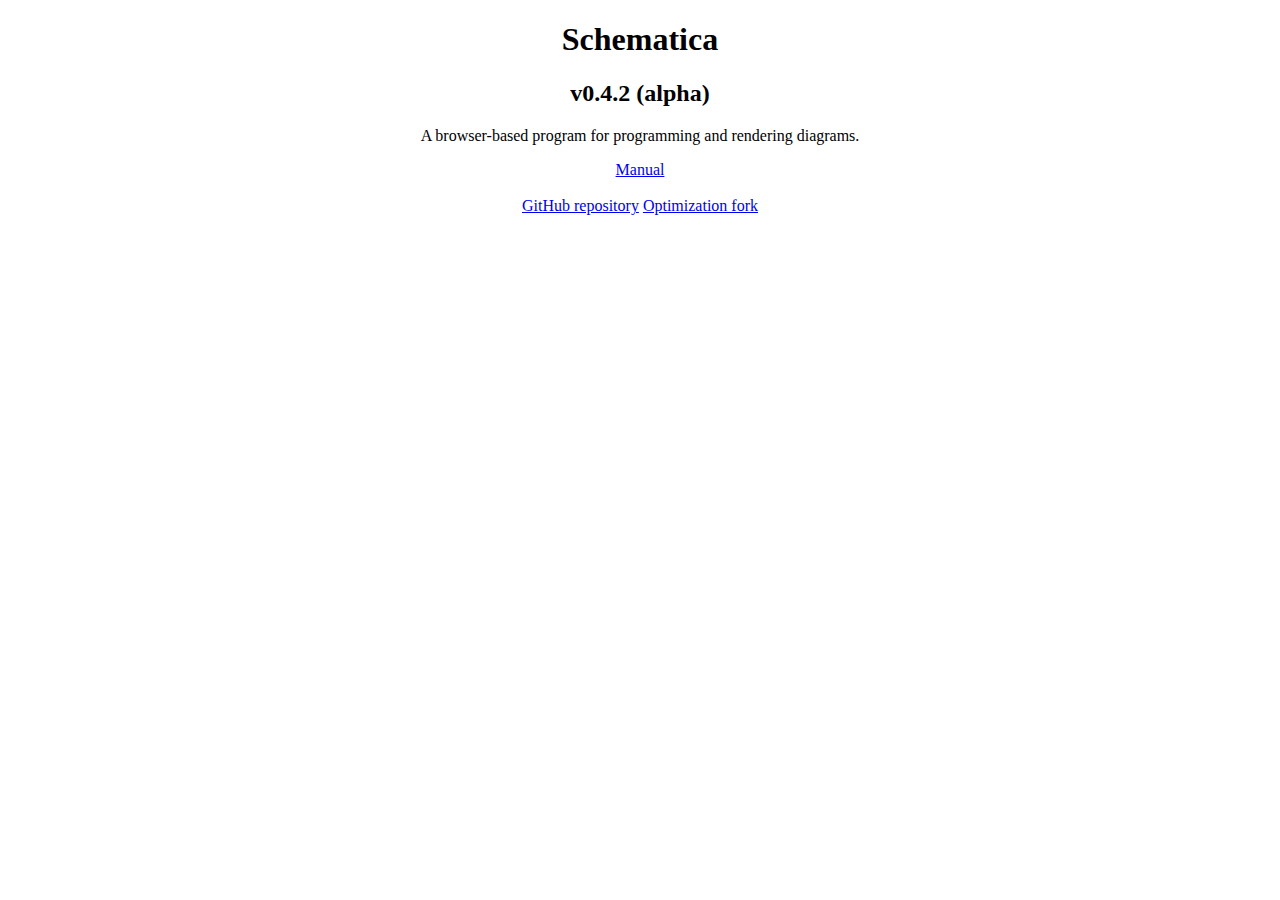
<file: about.html>
<!DOCTYPE html>
<html>
<head>
<meta charset="utf-8"/>
<title>About Schematica</title>
<!--testing-->
<script type="text/javascript" src="./SchematicaDefaultLibrary.js"></script>
<script type="text/javascript" src="./lisk2.js"></script>
</head>

<body>
<center>
<h1>Schematica</h1>
<h2>v0.4.2 (alpha)</h2>
<p>A browser-based program for programming and rendering diagrams.</p>
<a href="help.html">Manual</a> <br> <br>
<a href="https://github.com/LRudL/Schematica">GitHub repository</a>
<a href="https://github.com/CharCoding/Schematica">Optimization fork</a>
</center>
</body>
</html>
</file>
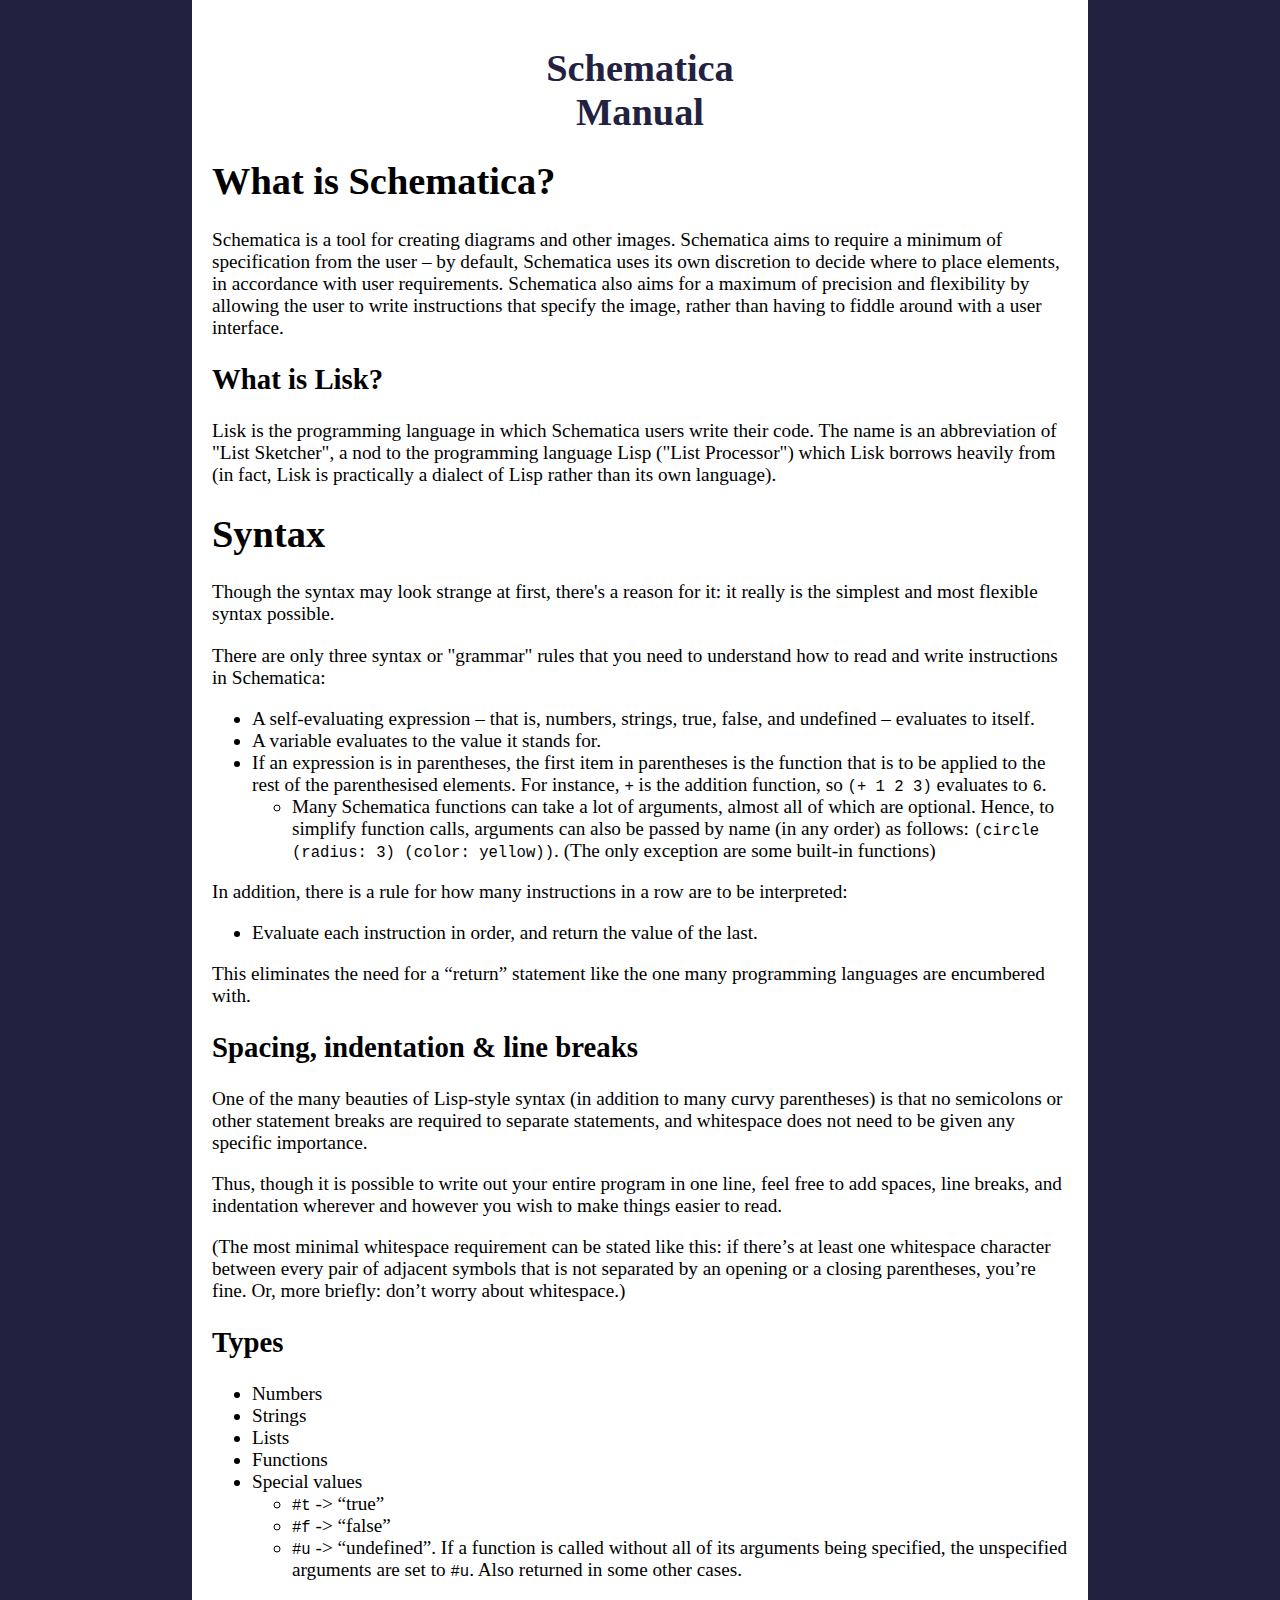
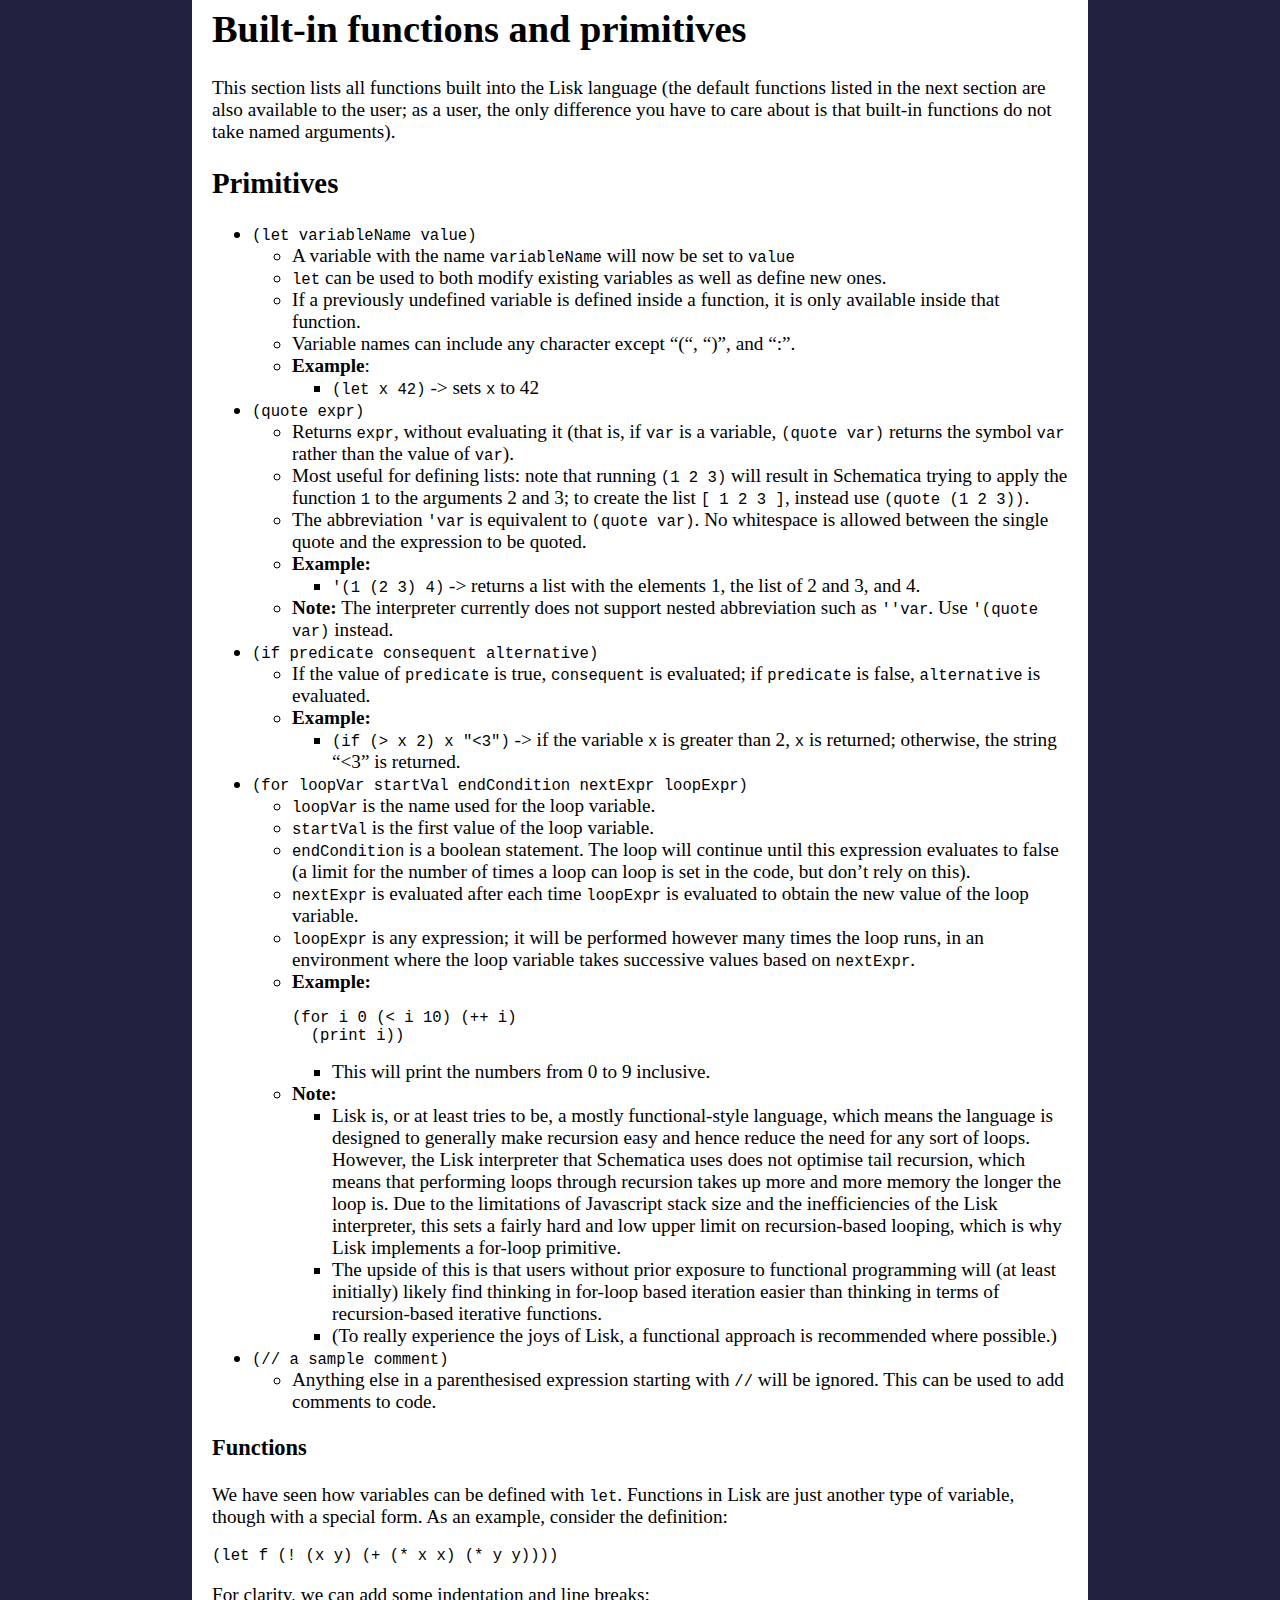
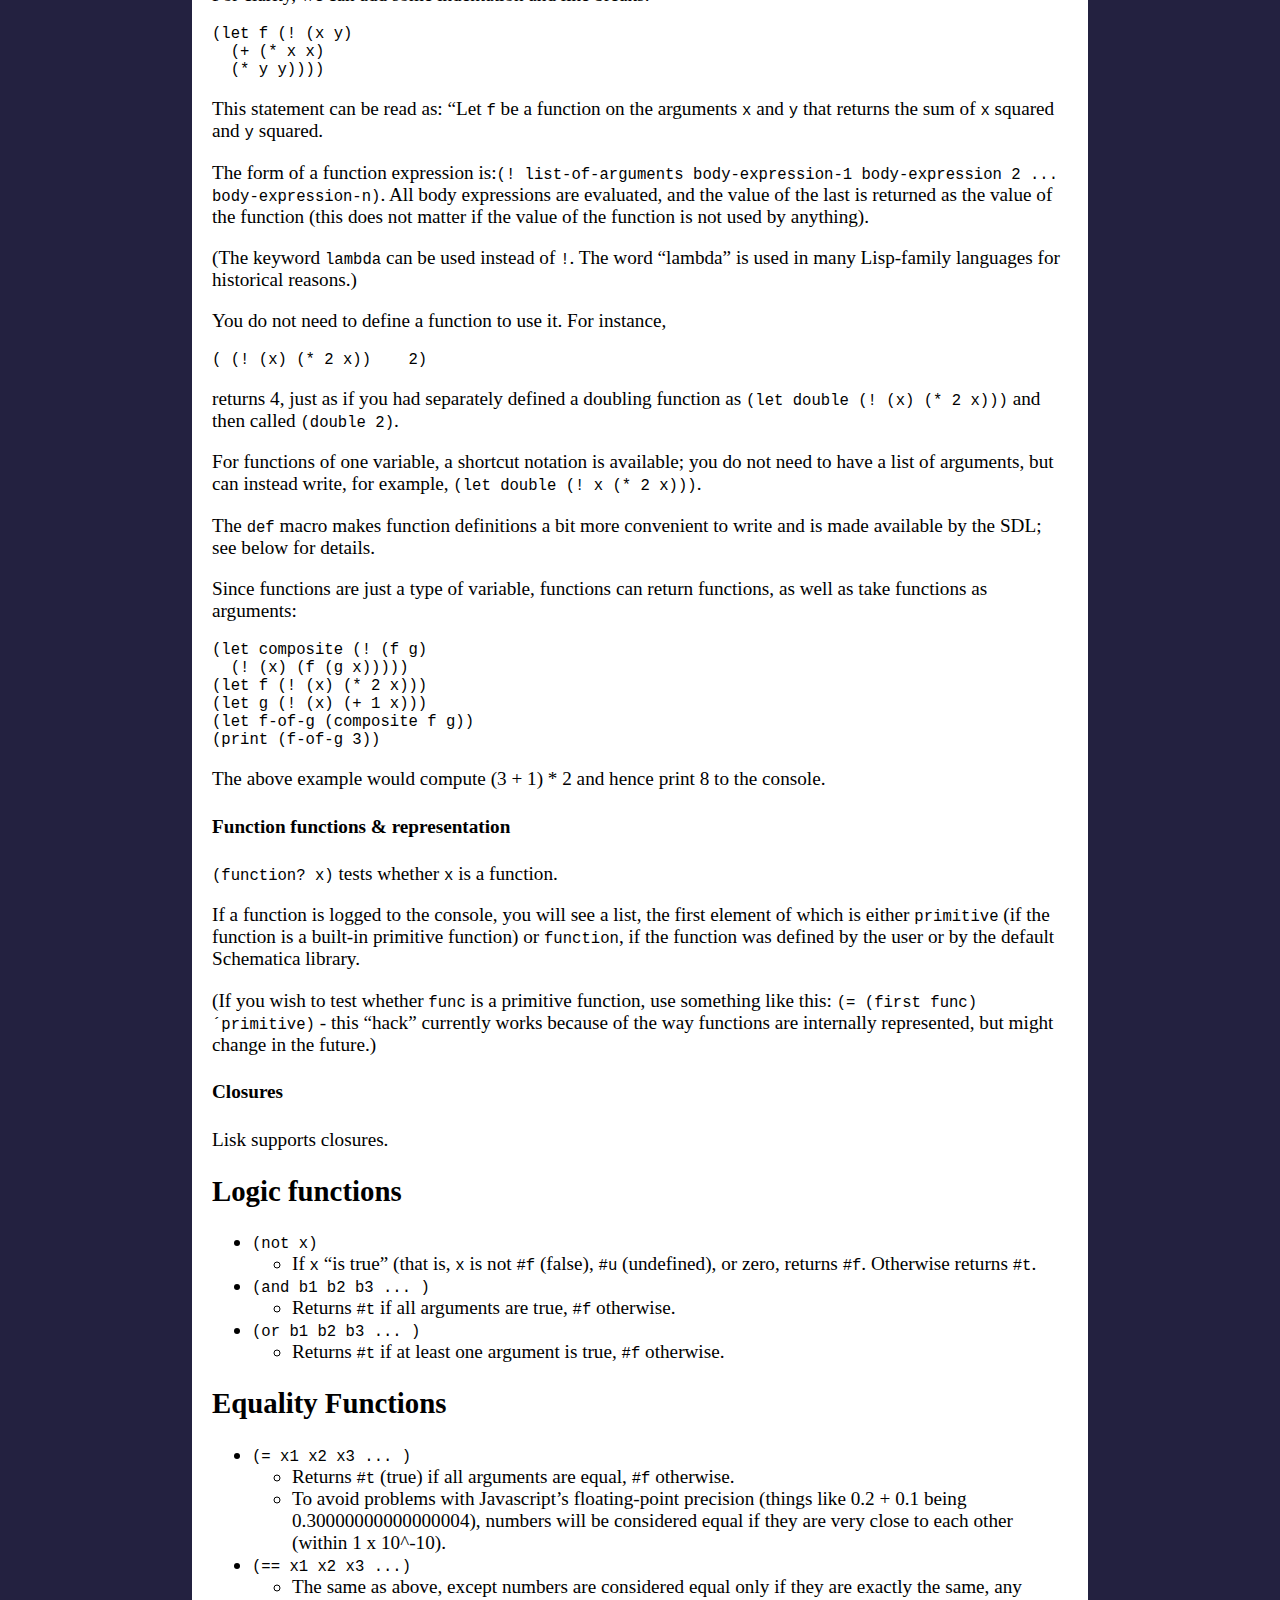
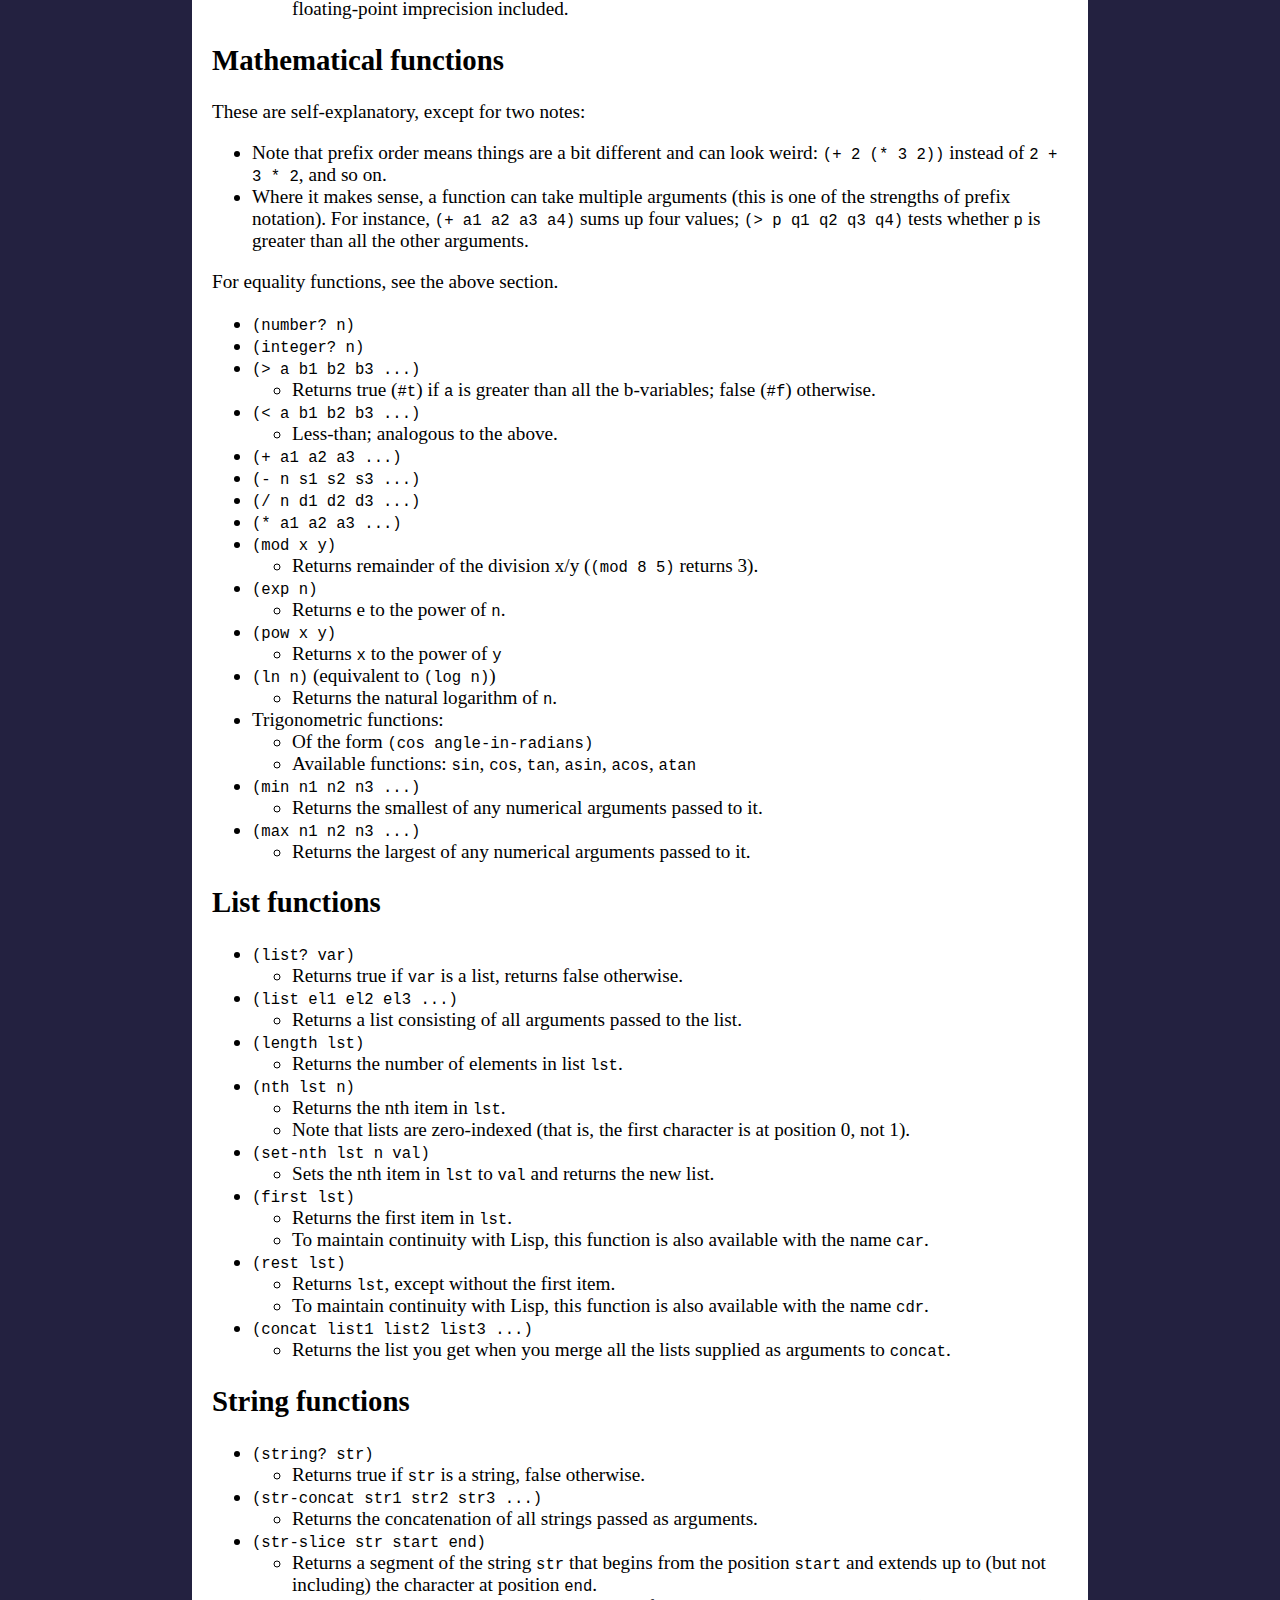
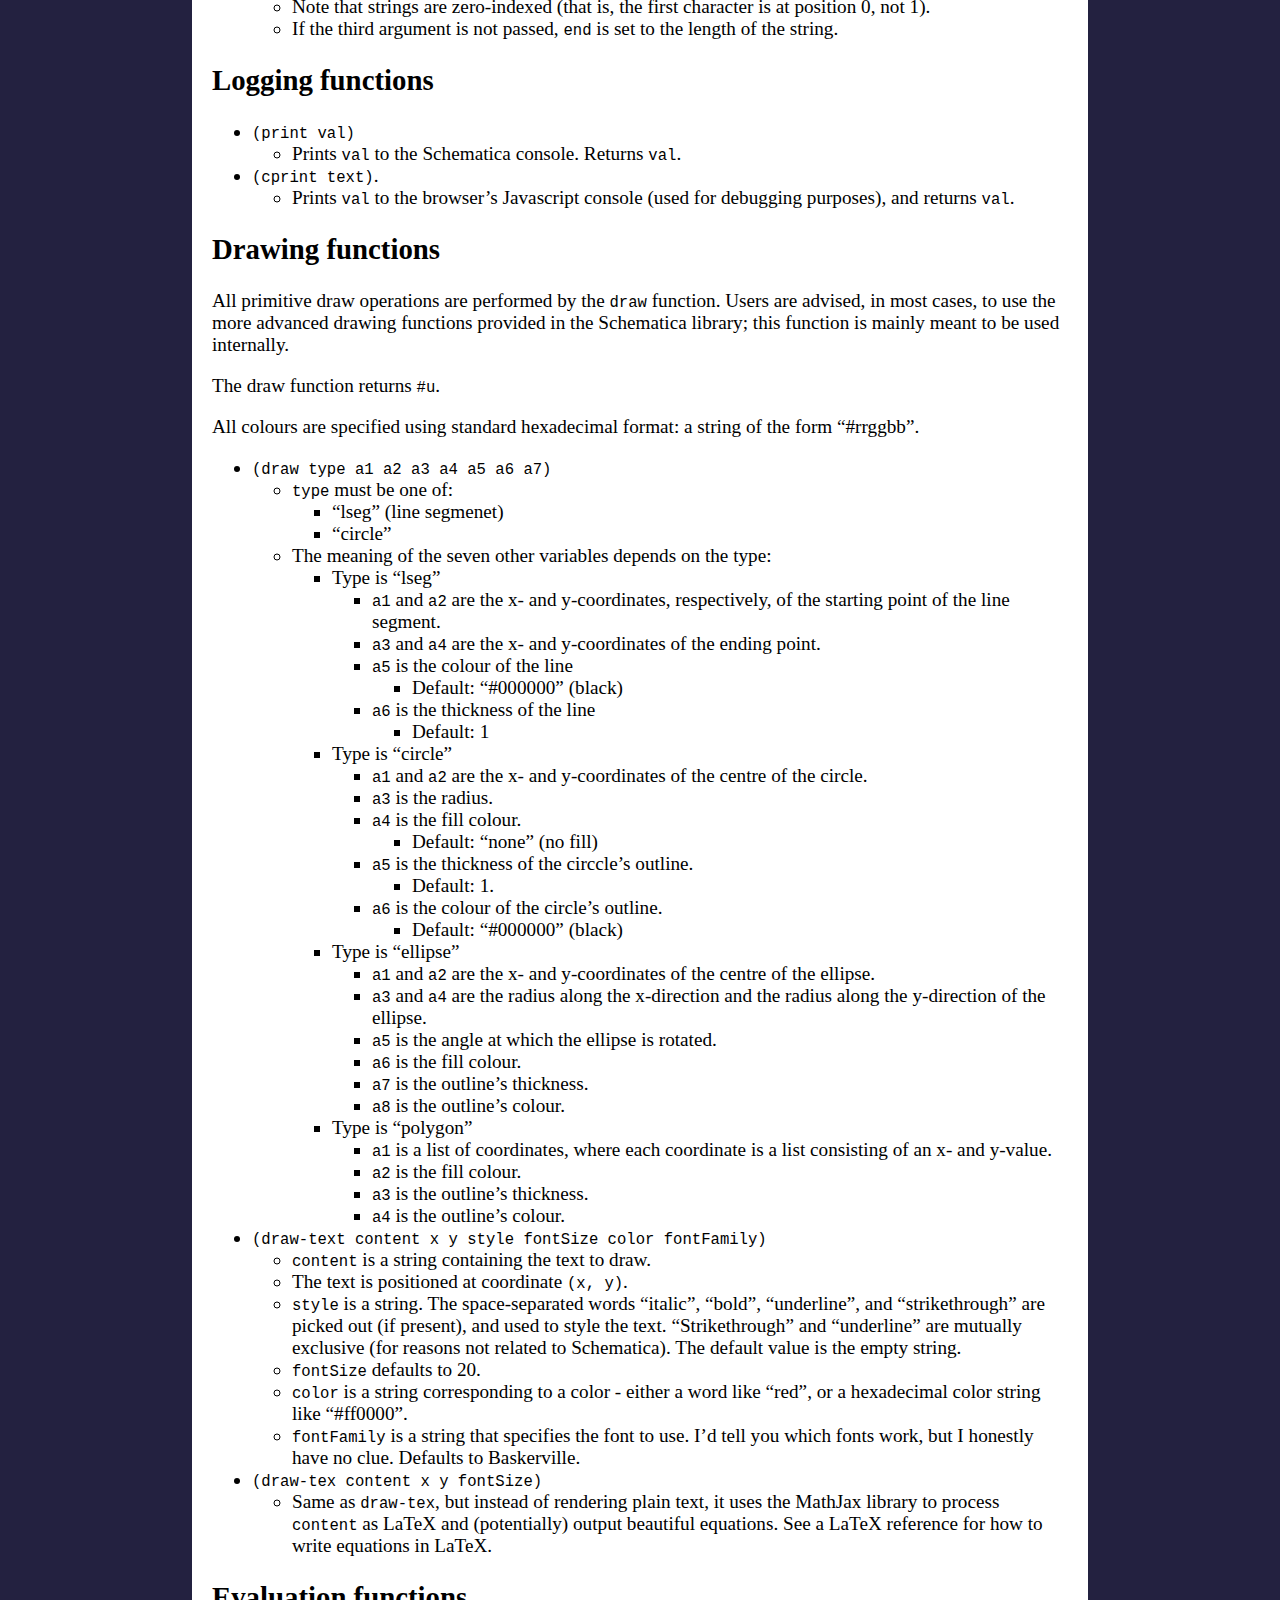
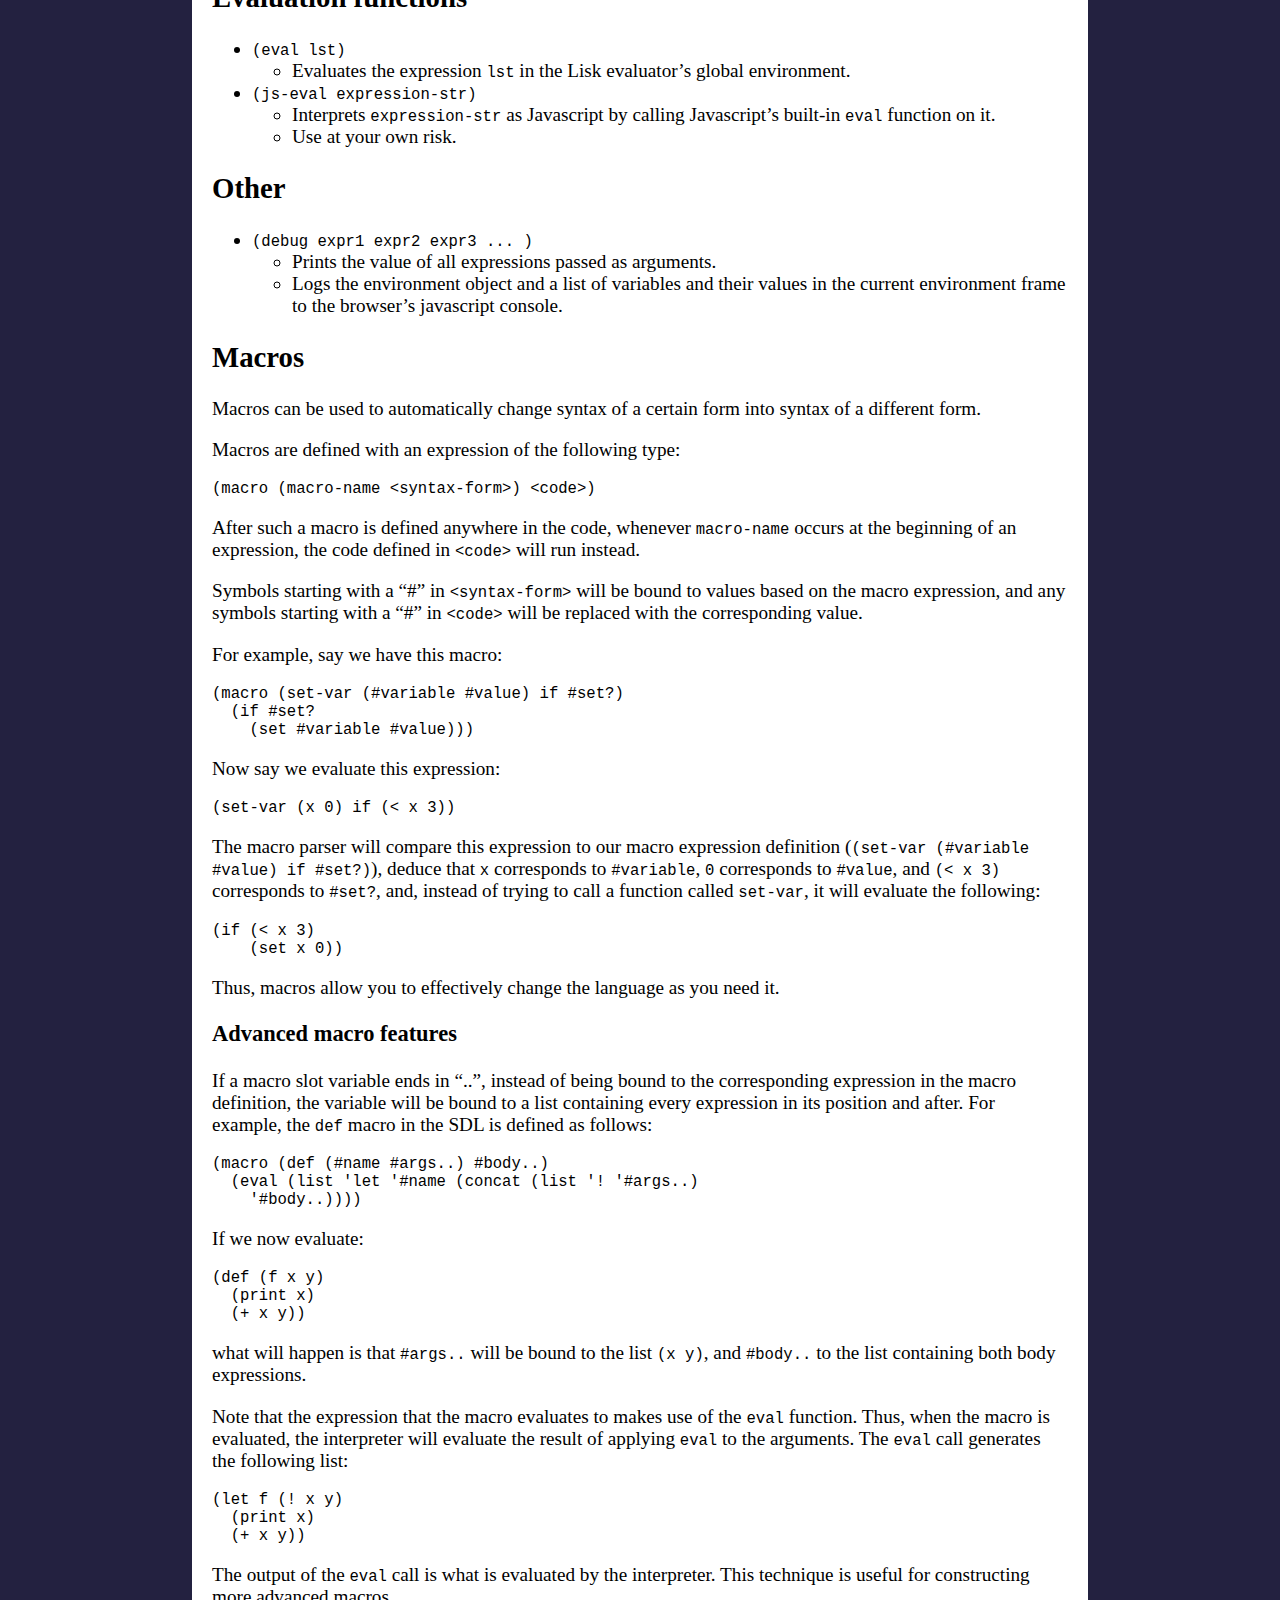
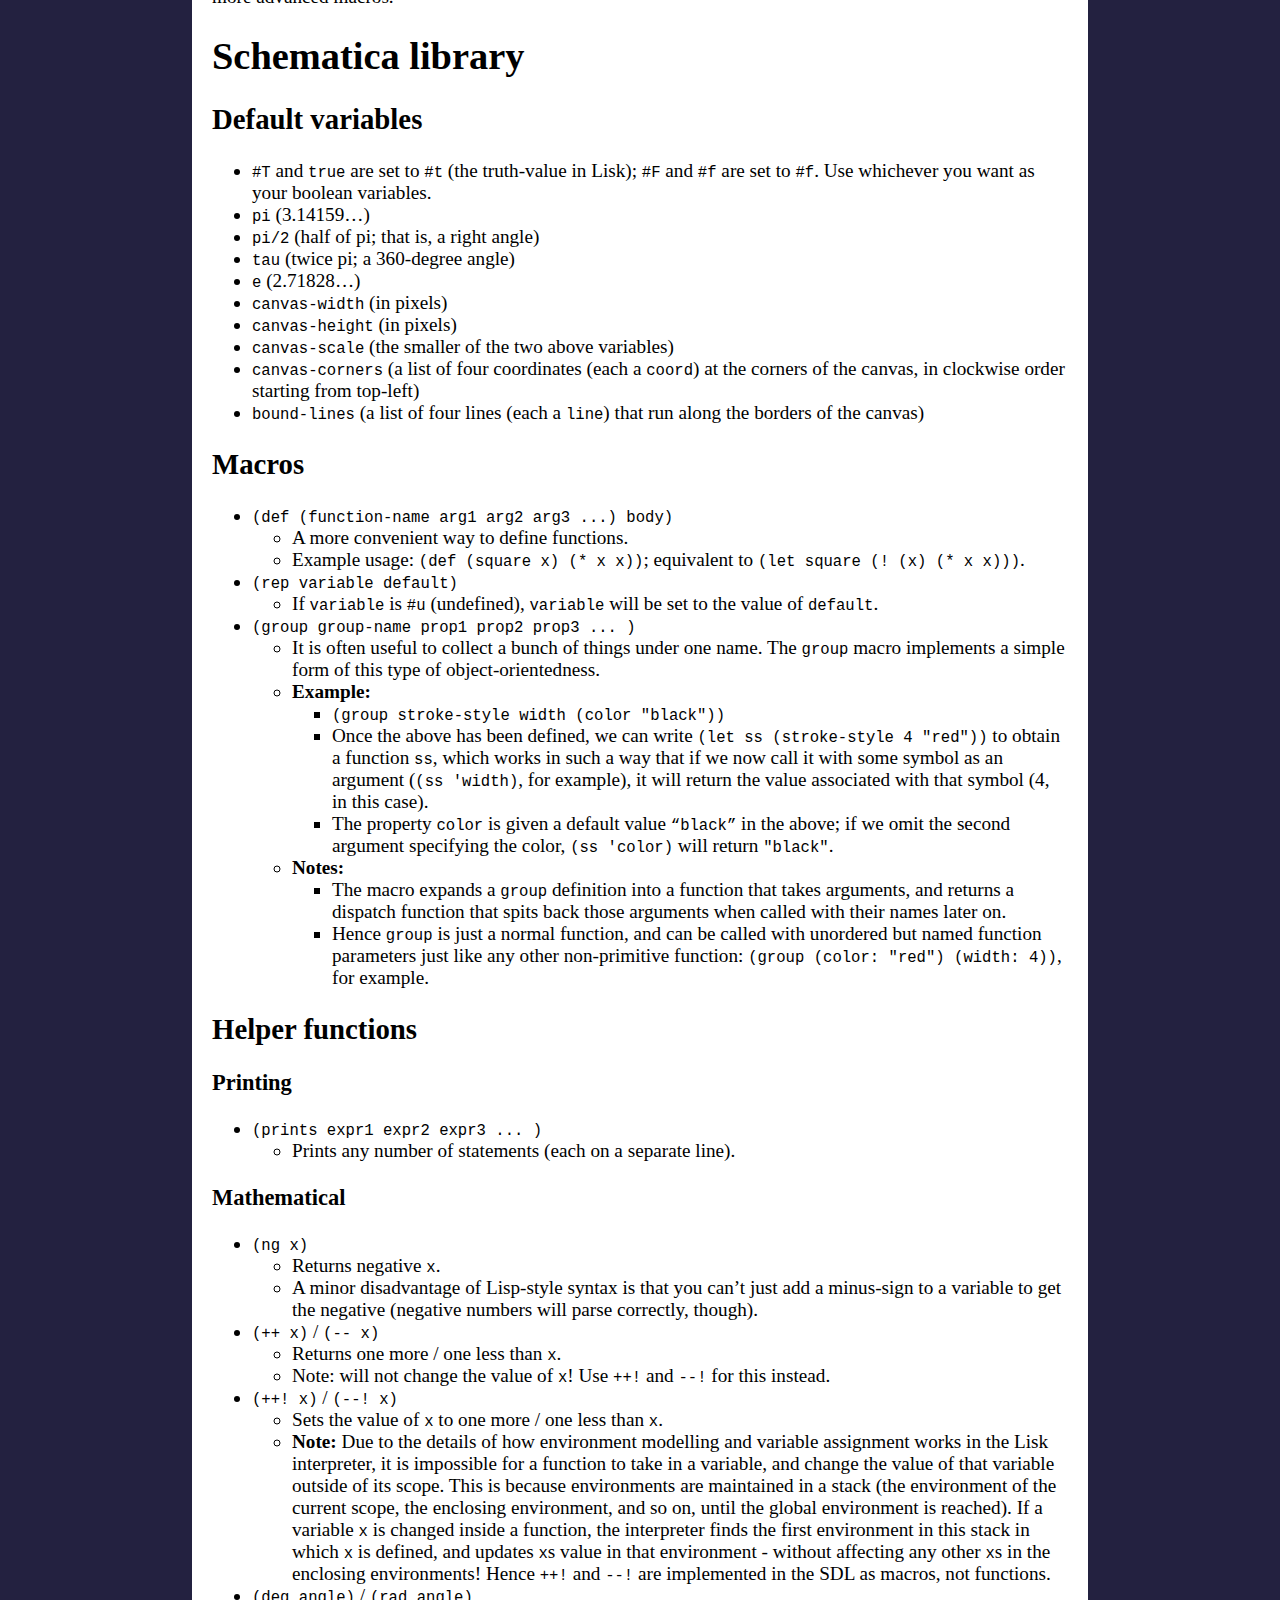
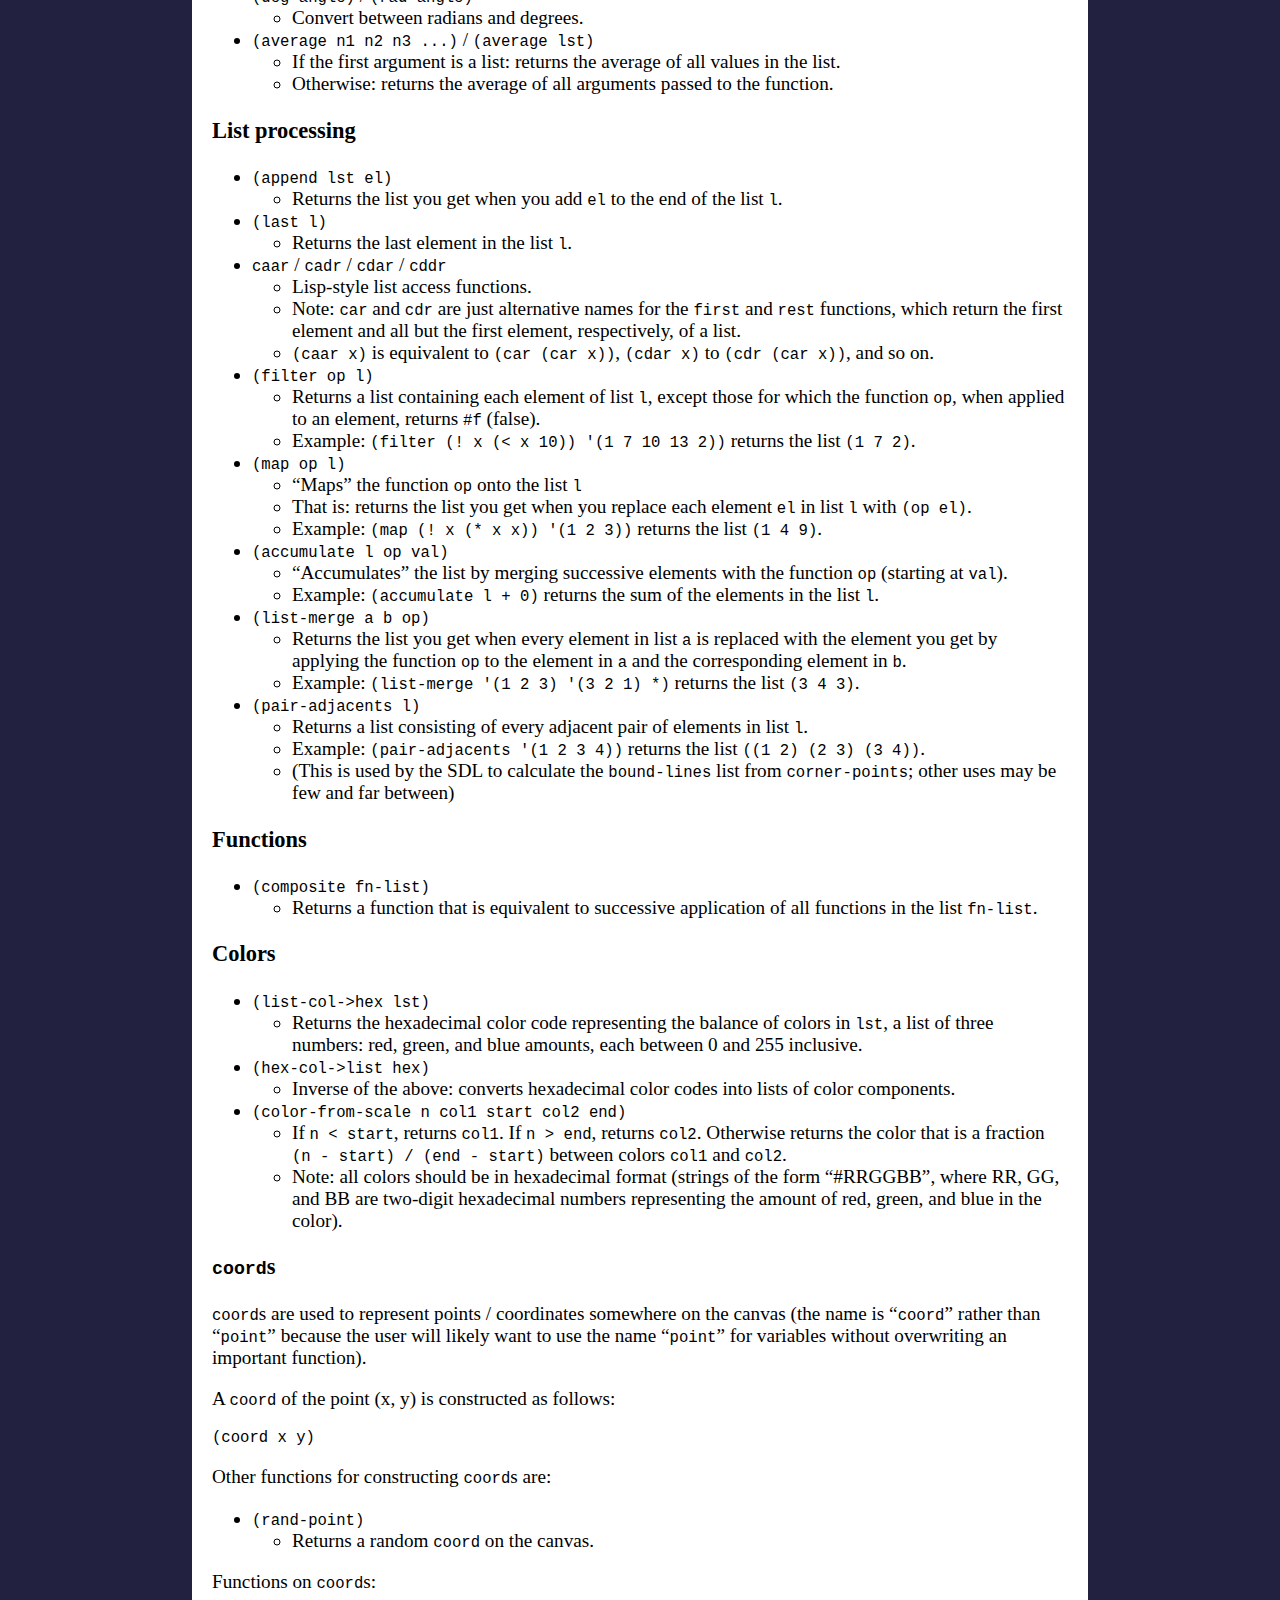
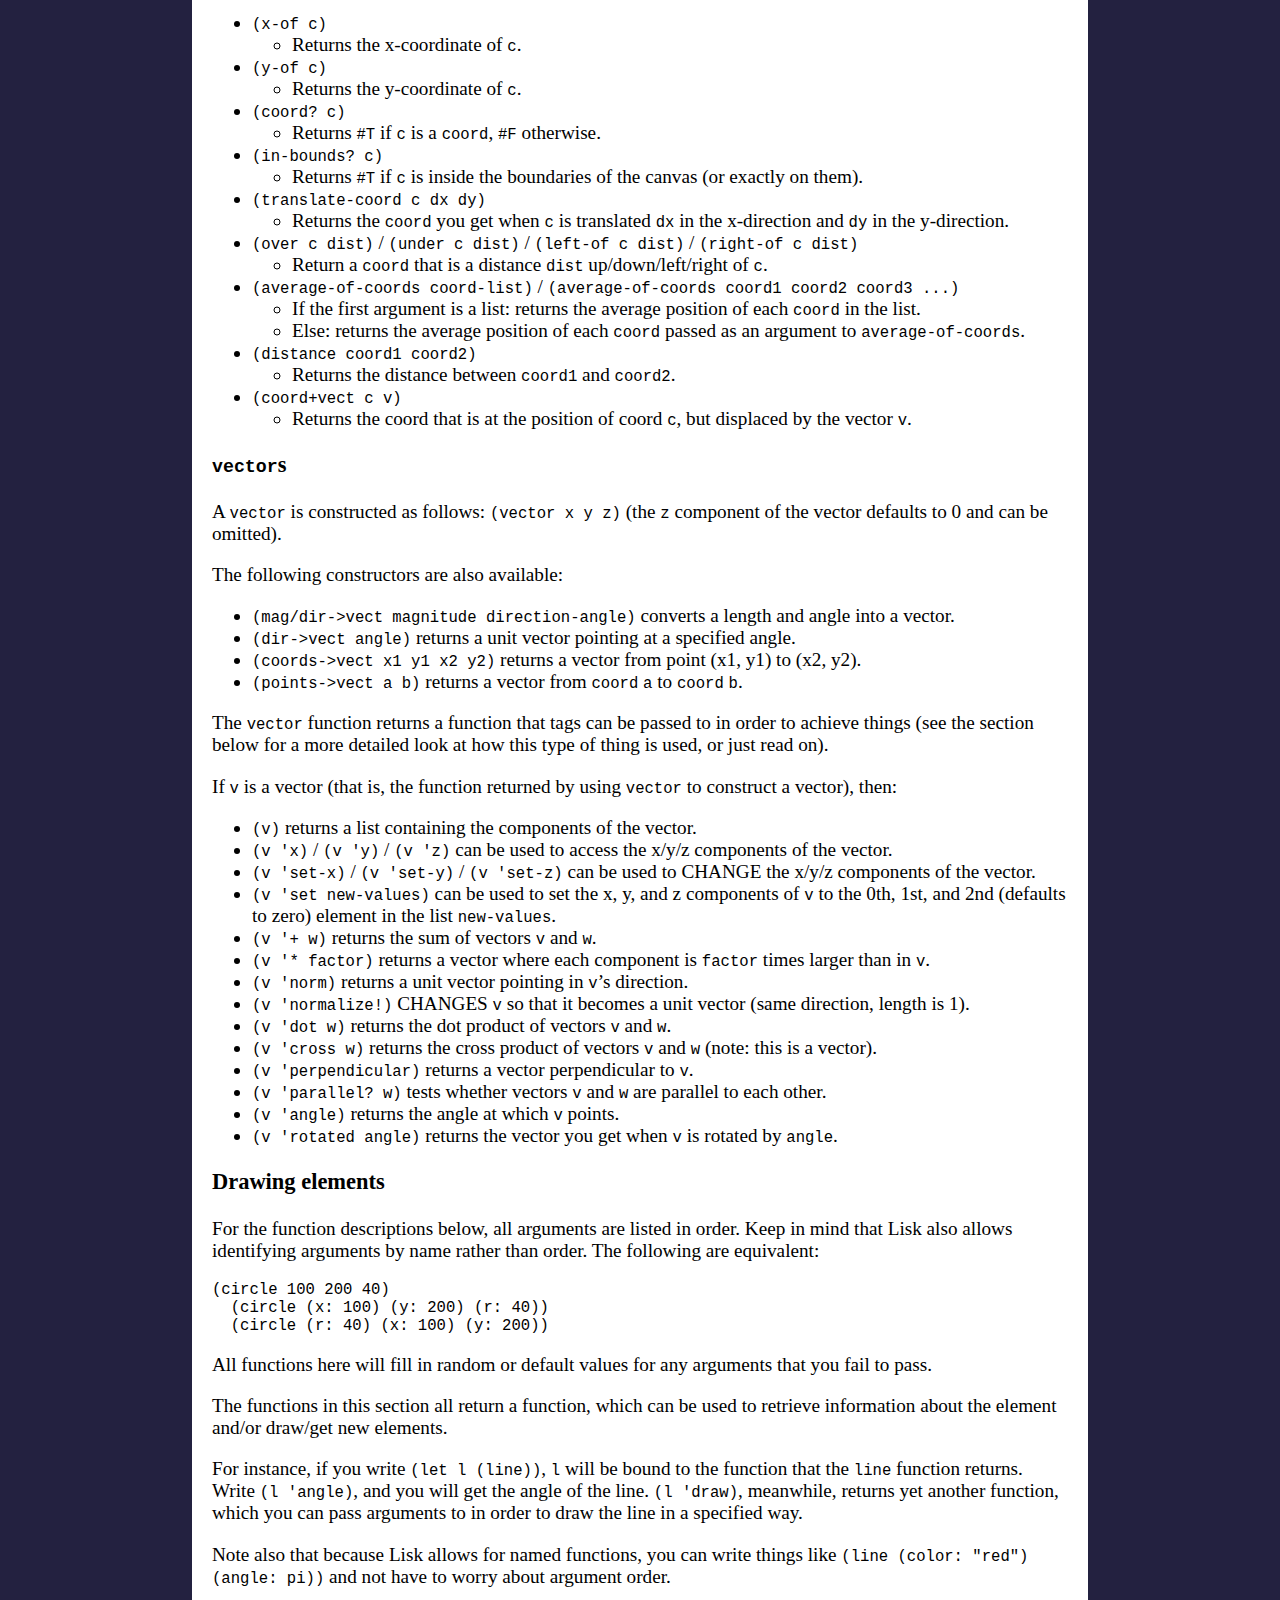
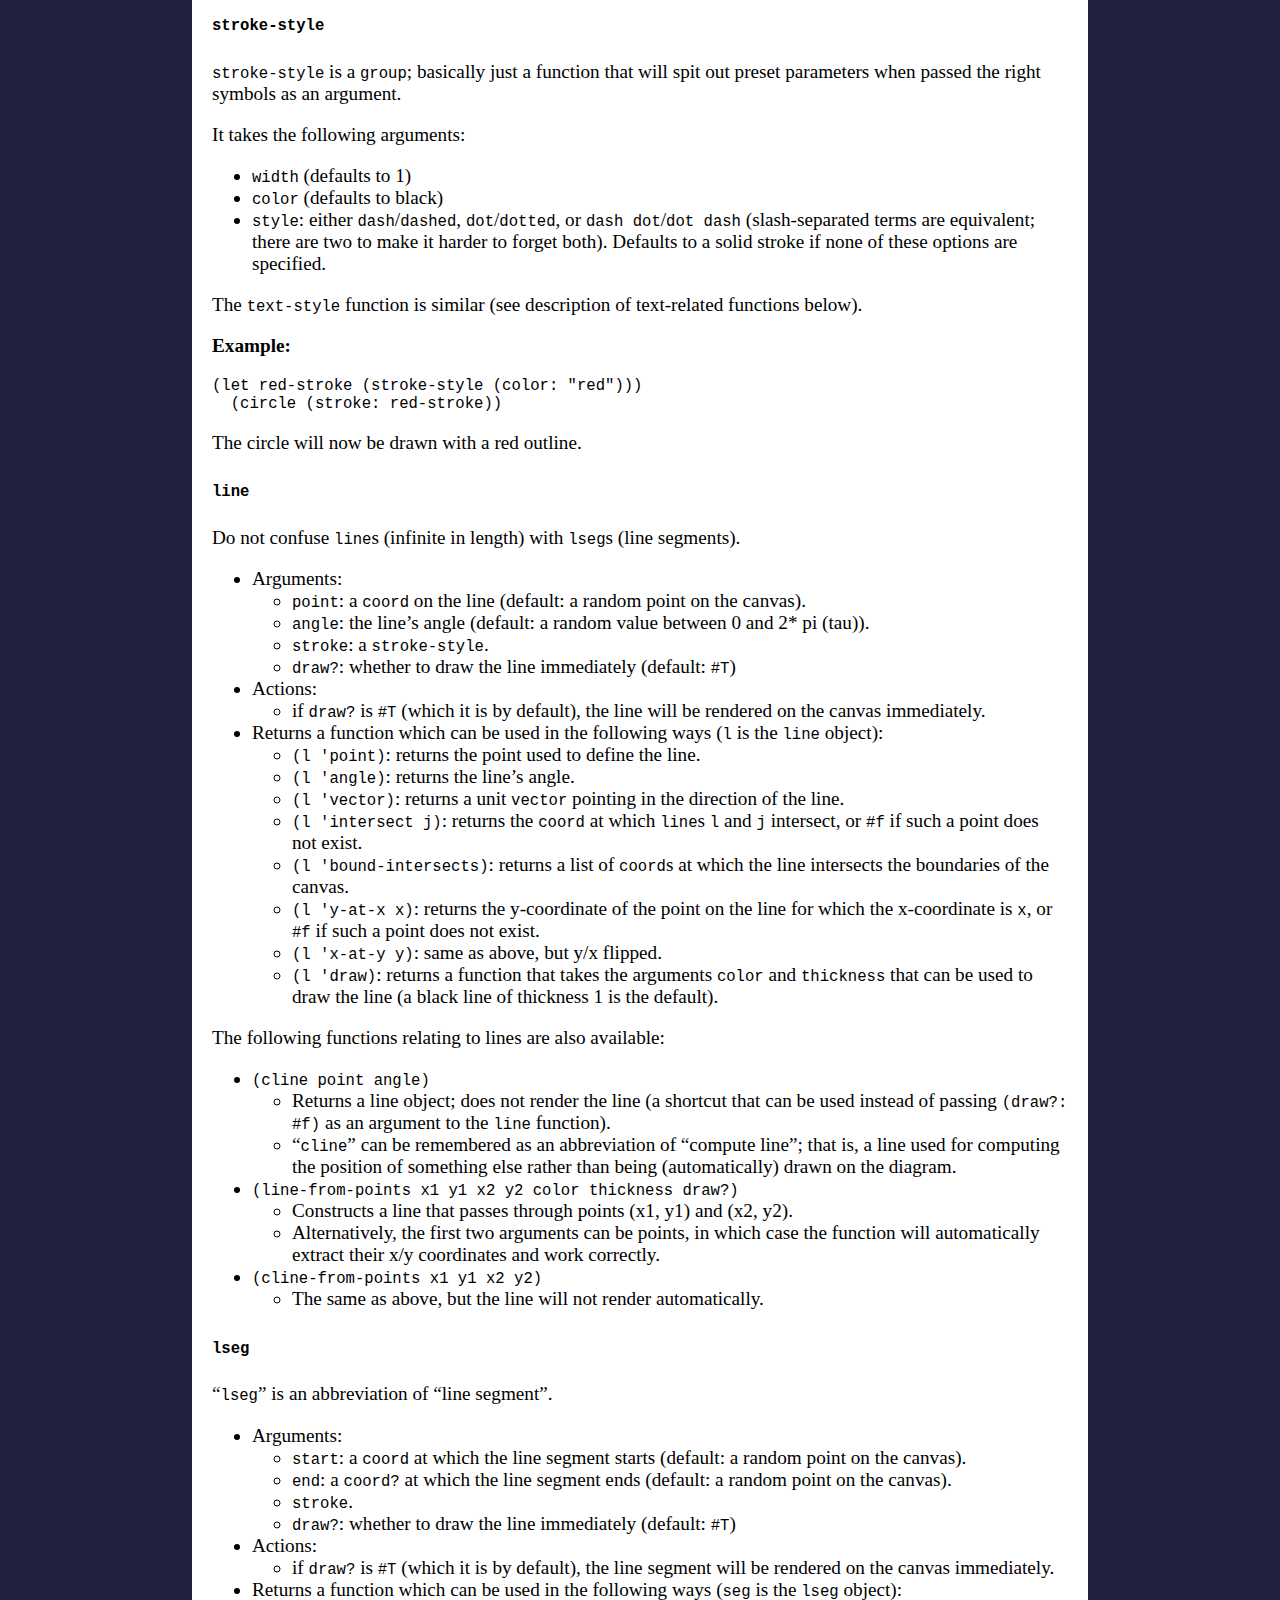
<file: help.html>
<!DOCTYPE html>
<html>

<head>
  <meta charset="utf-8" />
  <title>Manual</title>
  <style>
    body {
      background: #232140;
      font-size: 1.2em;
    }
    #title {
      color: #232140;
    }
    #contents {
      position: absolute;
      top: 0;
      left: 15%;
      width: 70%;
      background-color: white;
      color: black;
      padding: 20px;
      box-sizing: border-box;
    }
    @media (max-width: 1000px) {
      #contents {
        left: 2%;
        width: 96%;
        padding: 3%;
      }
    }
  </style>
</head>

<body>
  <div id="contents">
    <center>
      <h1 id="title">Schematica <br>Manual</h1>
    </center>

    <h1>What is Schematica?</h1>

    <p>Schematica is a tool for creating diagrams and other images. Schematica aims to require a minimum of specification from the user –&nbsp;by default, Schematica uses its own discretion to decide where to place elements, in accordance with user requirements. Schematica also aims for a maximum of precision and flexibility by allowing the user to write instructions that specify the image, rather than having to fiddle around with a user interface.</p>

    <h2>What is Lisk?</h2>

    <p>Lisk is the programming language in which Schematica users write their code. The name is an abbreviation of &quot;List Sketcher&quot;, a nod to the programming language Lisp (&quot;List Processor&quot;) which Lisk borrows heavily from (in fact, Lisk is practically a dialect of Lisp rather than its own language).</p>

    <h1>Syntax</h1>

    <p>Though the syntax may look strange at first, there&#39;s a reason for it: it really is the simplest and most flexible syntax possible.</p>

    <p>There are only three syntax or &quot;grammar&quot; rules that you need to understand how to read and write instructions in Schematica:</p>

    <ul>
      <li>A self-evaluating expression –&nbsp;that is, numbers, strings, true, false, and undefined –&nbsp;evaluates to itself.</li>
      <li>A variable evaluates to the value it stands for.</li>
      <li>If an expression is in parentheses, the first item in parentheses is the function that is to be applied to the rest of the parenthesised elements. For instance, <code>+</code> is the addition function, so <code>(+ 1 2 3)</code> evaluates to <code>6</code>.
        <ul>
          <li>Many Schematica functions can take a lot of arguments, almost all of which are optional. Hence, to simplify function calls, arguments can also be passed by name (in any order) as follows: <code>(circle (radius: 3) (color: yellow))</code>. (The only exception are some built-in functions)</li>
        </ul>
      </li>
    </ul>

    <p>In addition, there is a rule for how many instructions in a row are to be interpreted:</p>

    <ul>
      <li>Evaluate each instruction in order, and return the value of the last.</li>
    </ul>

    <p>This eliminates the need for a “return” statement like the one many programming languages are encumbered with.</p>

    <h2>Spacing, indentation &amp; line breaks</h2>

    <p>One of the many beauties of Lisp-style syntax (in addition to many curvy parentheses) is that no semicolons or other statement breaks are required to separate statements, and whitespace does not need to be given any specific importance.</p>

    <p>Thus, though it is possible to write out your entire program in one line, feel free to add spaces, line breaks, and indentation wherever and however you wish to make things easier to read.</p>

    <p>(The most minimal whitespace requirement can be stated like this: if there’s at least one whitespace character between every pair of adjacent symbols that is not separated by an opening or a closing parentheses, you’re fine. Or, more briefly: don’t worry about whitespace.)</p>

    <h2>Types</h2>

    <ul>
      <li>Numbers</li>
      <li>Strings</li>
      <li>Lists</li>
      <li>Functions</li>
      <li>Special values
        <ul>
          <li><code>#t</code> -&gt; “true”</li>
          <li><code>#f</code> -&gt; “false”</li>
          <li><code>#u</code> -&gt; “undefined”. If a function is called without all of its arguments being specified, the unspecified arguments are set to <code>#u</code>. Also returned in some other cases.</li>
        </ul>
      </li>
    </ul>

    <h1>Built-in functions and primitives</h1>

    <p>This section lists all functions built into the Lisk language (the default functions listed in the next section are also available to the user; as a user, the only difference you have to care about is that built-in functions do not take named arguments).</p>

    <h2>Primitives</h2>

    <ul>
      <li><code>(let variableName value)</code>
        <ul>
          <li>A variable with the name <code>variableName</code> will now be set to <code>value</code></li>
          <li><code>let</code> can be used to both modify existing variables as well as define new ones.</li>
          <li>If a previously undefined variable is defined inside a function, it is only available inside that function.</li>
          <li>Variable names can include any character except “(“, “)”, and “:”.</li>
          <li><strong>Example</strong>:
            <ul>
              <li><code>(let x 42)</code> -&gt; sets <code>x</code> to 42</li>
            </ul>
          </li>
        </ul>
      </li>
      <li> <code>(quote expr)</code>
        <ul>
          <li>Returns <code>expr</code>, without evaluating it (that is, if <code>var</code> is a variable, <code>(quote var)</code> returns the symbol <code>var</code> rather than the value of <code>var</code>).</li>
          <li>Most useful for defining lists: note that running <code>(1 2 3)</code> will result in Schematica trying to apply the function <code>1</code> to the arguments 2 and 3; to create the list <code>[ 1 2 3 ]</code>, instead use <code>(quote (1 2 3))</code>.</li>
          <li>The abbreviation <code>&#39;var</code> is equivalent to <code>(quote var)</code>. No whitespace is allowed between the single quote and the expression to be quoted.</li>
          <li><strong>Example:</strong>
            <ul>
              <li><code>&#39;(1 (2 3) 4)</code> -&gt; returns a list with the elements 1, the list of 2 and 3, and 4.</li>
            </ul>
          </li>
          <li><strong>Note:</strong> The interpreter currently does not support nested abbreviation such as <code>&#39;&#39;var</code>. Use <code>&#39;(quote var)</code> instead.</li>
        </ul>
      </li>
      <li><code>(if predicate consequent alternative)</code>
        <ul>
          <li>If the value of <code>predicate</code> is true, <code>consequent</code> is evaluated; if <code>predicate</code> is false, <code>alternative</code> is evaluated.</li>
          <li><strong>Example:</strong>
            <ul>
              <li><code>(if (&gt; x 2) x &quot;&lt;3&quot;)</code> -&gt; if the variable <code>x</code> is greater than 2, <code>x</code> is returned; otherwise, the string “&lt;3” is returned.</li>
            </ul>
          </li>
        </ul>
      </li>
      <li><code>(for loopVar startVal endCondition nextExpr loopExpr)</code>
        <ul>
          <li><code>loopVar</code> is the name used for the loop variable.</li>
          <li><code>startVal</code> is the first value of the loop variable.</li>
          <li><code>endCondition</code> is a boolean statement. The loop will continue until this expression evaluates to false (a limit for the number of times a loop can loop is set in the code, but don’t rely on this).</li>
          <li><code>nextExpr</code> is evaluated after each time <code>loopExpr</code> is evaluated to obtain the new value of the loop variable.</li>
          <li><code>loopExpr</code> is any expression; it will be performed however many times the loop runs, in an environment where the loop variable takes successive values based on <code>nextExpr</code>.</li>
          <li><strong>Example:</strong>

            <pre>(for i 0 (&lt; i 10) (++ i)
  (print i))</pre>

            <ul>
              <li>This will print the numbers from 0 to 9 inclusive.</li>
            </ul>
          </li>
          <li><strong>Note:</strong>
            <ul>
              <li>Lisk is, or at least tries to be, a mostly functional-style language, which means the language is designed to generally make recursion easy and hence reduce the need for any sort of loops. However, the Lisk interpreter that Schematica uses does not optimise tail recursion, which means that performing loops through recursion takes up more and more memory the longer the loop is. Due to the limitations of Javascript stack size and the inefficiencies of the Lisk interpreter, this sets a fairly hard and low upper limit on recursion-based looping, which is why Lisk implements a for-loop primitive.</li>
              <li>The upside of this is that users without prior exposure to functional programming will (at least initially) likely find thinking in for-loop based iteration easier than thinking in terms of recursion-based iterative functions. </li>
              <li>(To really experience the joys of Lisk, a functional approach is recommended where possible.)</li>
            </ul>
          </li>
        </ul>
      </li>
      <li><code>(// a sample comment)</code>
        <ul>
          <li>Anything else in a parenthesised expression starting with <code>//</code> will be ignored. This can be used to add comments to code.</li>
        </ul>
      </li>
    </ul>

    <h3>Functions</h3>

    <p>We have seen how variables can be defined with <code>let</code>. Functions in Lisk are just another type of variable, though with a special form. As an example, consider the definition:</p>

    <pre>(let f (! (x y) (+ (* x x) (* y y))))</pre>

    <p>For clarity, we can add some indentation and line breaks:</p>

    <pre>(let f (! (x y)
  (+ (* x x)
  (* y y))))</pre>

    <p>This statement can be read as: “Let <code>f</code> be a function on the arguments <code>x</code> and <code>y</code> that returns the sum of <code>x</code> squared and <code>y</code> squared.</p>

    <p>The form of a function expression is:<code>(! list-of-arguments body-expression-1 body-expression 2 ... body-expression-n)</code>. All body expressions are evaluated, and the value of the last is returned as the value of the function (this does not matter if the value of the function is not used by anything).</p>

    <p>(The keyword <code>lambda</code> can be used instead of <code>!</code>. The word “lambda” is used in many Lisp-family languages for historical reasons.)</p>

    <p>You do not need to define a function to use it. For instance,</p>

    <pre>( (! (x) (* 2 x))    2)</pre>

    <p>returns 4, just as if you had separately defined a doubling function as <code>(let double (! (x) (* 2 x)))</code> and then called <code>(double 2)</code>. </p>

    <p>For functions of one variable, a shortcut notation is available; you do not need to have a list of arguments, but can instead write, for example, <code>(let double (! x (* 2 x)))</code>.</p>

    <p>The <code>def</code> macro makes function definitions a bit more convenient to write and is made available by the SDL; see below for details.</p>

    <p>Since functions are just a type of variable, functions can return functions, as well as take functions as arguments:</p>

    <pre>(let composite (! (f g)
  (! (x) (f (g x)))))
(let f (! (x) (* 2 x)))
(let g (! (x) (+ 1 x)))
(let f-of-g (composite f g))
(print (f-of-g 3))</pre>

    <p>The above example would compute (3 + 1) * 2 and hence print 8 to the console.</p>

    <h4>Function functions &amp; representation</h4>

    <p><code>(function? x)</code> tests whether <code>x</code> is a function.</p>

    <p>If a function is logged to the console, you will see a list, the first element of which is either <code>primitive</code> (if the function is a built-in primitive function) or <code>function</code>, if the function was defined by the user or by the default Schematica library.</p>

    <p>(If you wish to test whether <code>func</code> is a primitive function, use something like this: <code>(= (first func) ´primitive)</code> - this “hack” currently works because of the way functions are internally represented, but might change in the future.)</p>

    <h4>Closures</h4>

    <p>Lisk supports closures.</p>

    <h2>Logic functions</h2>

    <ul>
      <li><code>(not x)</code>
        <ul>
          <li>If <code>x</code> “is true” (that is, <code>x</code> is not <code>#f</code> (false), <code>#u</code> (undefined), or zero, returns <code>#f</code>. Otherwise returns <code>#t</code>.</li>
        </ul>
      </li>
      <li><code>(and b1 b2 b3 ... )</code>
        <ul>
          <li>Returns <code>#t</code> if all arguments are true, <code>#f</code> otherwise.</li>
        </ul>
      </li>
      <li><code>(or b1 b2 b3 ... )</code>
        <ul>
          <li>Returns <code>#t</code> if at least one argument is true, <code>#f</code> otherwise.</li>
        </ul>
      </li>
    </ul>

    <h2>Equality Functions</h2>

    <ul>
      <li><code>(= x1 x2 x3 ... )</code>
        <ul>
          <li>Returns <code>#t</code> (true) if all arguments are equal, <code>#f</code> otherwise.</li>
          <li>To avoid problems with Javascript’s floating-point precision (things like 0.2 + 0.1 being 0.30000000000000004), numbers will be considered equal if they are very close to each other (within 1 x 10^-10).</li>
        </ul>
      </li>
      <li><code>(== x1 x2 x3 ...)</code>
        <ul>
          <li>The same as above, except numbers are considered equal only if they are exactly the same, any floating-point imprecision included.</li>
        </ul>
      </li>
    </ul>

    <h2>Mathematical functions</h2>

    <p>These are self-explanatory, except for two notes:</p>

    <ul>
      <li>Note that prefix order means things are a bit different and can look weird: <code>(+ 2 (* 3 2))</code> instead of <code>2 + 3 * 2</code>, and so on.</li>
      <li>Where it makes sense, a function can take multiple arguments (this is one of the strengths of prefix notation). For instance, <code>(+ a1 a2 a3 a4)</code> sums up four values; <code>(&gt; p q1 q2 q3 q4)</code> tests whether <code>p</code> is greater than all the other arguments.</li>
    </ul>

    <p>For equality functions, see the above section.</p>

    <ul>
      <li><code>(number? n)</code></li>
      <li><code>(integer? n)</code></li>
      <li><code>(&gt; a b1 b2 b3 ...)</code>
        <ul>
          <li>Returns true (<code>#t</code>) if <code>a</code> is greater than all the b-variables; false (<code>#f</code>) otherwise.</li>
        </ul>
      </li>
      <li><code>(&lt; a b1 b2 b3 ...)</code>
        <ul>
          <li>Less-than; analogous to the above.</li>
        </ul>
      </li>
      <li><code>(+ a1 a2 a3 ...)</code></li>
      <li><code>(- n s1 s2 s3 ...)</code></li>
      <li><code>(/ n d1 d2 d3 ...)</code></li>
      <li><code>(* a1 a2 a3 ...)</code></li>
      <li><code>(mod x y)</code>
        <ul>
          <li>Returns remainder of the division x/y (<code>(mod 8 5)</code> returns 3).</li>
        </ul>
      </li>
      <li><code>(exp n)</code>
        <ul>
          <li>Returns e to the power of <code>n</code>.</li>
        </ul>
      </li>
      <li><code>(pow x y)</code>
        <ul>
          <li>Returns <code>x</code> to the power of <code>y</code></li>
        </ul>
      </li>
      <li><code>(ln n)</code> (equivalent to <code>(log n)</code>)
        <ul>
          <li>Returns the natural logarithm of <code>n</code>.</li>
        </ul>
      </li>
      <li>Trigonometric functions:
        <ul>
          <li>Of the form <code>(cos angle-in-radians)</code></li>
          <li>Available functions: <code>sin</code>, <code>cos</code>, <code>tan</code>, <code>asin</code>, <code>acos</code>, <code>atan</code></li>
        </ul>
      </li>
      <li><code>(min n1 n2 n3 ...)</code>
        <ul>
          <li>Returns the smallest of any numerical arguments passed to it.</li>
        </ul>
      </li>
      <li><code>(max n1 n2 n3 ...)</code>
        <ul>
          <li>Returns the largest of any numerical arguments passed to it.</li>
        </ul>
      </li>
    </ul>

    <h2>List functions</h2>

    <ul>
      <li><code>(list? var)</code>
        <ul>
          <li>Returns true if <code>var</code> is a list, returns false otherwise.</li>
        </ul>
      </li>
      <li><code>(list el1 el2 el3 ...)</code>
        <ul>
          <li>Returns a list consisting of all arguments passed to the list.</li>
        </ul>
      </li>
      <li><code>(length lst)</code>
        <ul>
          <li>Returns the number of elements in list <code>lst</code>.</li>
        </ul>
      </li>
      <li><code>(nth lst n)</code>
        <ul>
          <li>Returns the nth item in <code>lst</code>.</li>
          <li>Note that lists are zero-indexed (that is, the first character is at position 0, not 1).</li>
        </ul>
      </li>
      <li><code>(set-nth lst n val)</code>
        <ul>
          <li>Sets the nth item in <code>lst</code> to <code>val</code> and returns the new list.</li>
        </ul>
      </li>
      <li><code>(first lst)</code>
        <ul>
          <li>Returns the first item in <code>lst</code>.</li>
          <li>To maintain continuity with Lisp, this function is also available with the name <code>car</code>.</li>
        </ul>
      </li>
      <li><code>(rest lst)</code>
        <ul>
          <li>Returns <code>lst</code>, except without the first item.</li>
          <li>To maintain continuity with Lisp, this function is also available with the name <code>cdr</code>.</li>
        </ul>
      </li>
      <li><code>(concat list1 list2 list3 ...)</code>
        <ul>
          <li>Returns the list you get when you merge all the lists supplied as arguments to <code>concat</code>.</li>
        </ul>
      </li>
    </ul>

    <h2>String functions</h2>

    <ul>
      <li><code>(string? str)</code>
        <ul>
          <li>Returns true if <code>str</code> is a string, false otherwise.</li>
        </ul>
      </li>
      <li><code>(str-concat str1 str2 str3 ...)</code>
        <ul>
          <li>Returns the concatenation of all strings passed as arguments.</li>
        </ul>
      </li>
      <li><code>(str-slice str start end)</code>
        <ul>
          <li>Returns a segment of the string <code>str</code> that begins from the position <code>start</code> and extends up to (but not including) the character at position <code>end</code>.</li>
          <li>Note that strings are zero-indexed (that is, the first character is at position 0, not 1).</li>
          <li>If the third argument is not passed, <code>end</code> is set to the length of the string.</li>
        </ul>
      </li>
    </ul>

    <h2>Logging functions</h2>

    <ul>
      <li><code>(print val)</code>
        <ul>
          <li>Prints <code>val</code> to the Schematica console. Returns <code>val</code>.</li>
        </ul>
      </li>
      <li><code>(cprint text)</code>.
        <ul>
          <li>Prints <code>val</code> to the browser’s Javascript console (used for debugging purposes), and returns <code>val</code>.</li>
        </ul>
      </li>
    </ul>

    <h2>Drawing functions</h2>

    <p>All primitive draw operations are performed by the <code>draw</code> function. Users are advised, in most cases, to use the more advanced drawing functions provided in the Schematica library; this function is mainly meant to be used internally.</p>

    <p>The draw function returns <code>#u</code>.</p>

    <p>All colours are specified using standard hexadecimal format: a string of the form “#rrggbb”.</p>

    <ul>
      <li><code>(draw type a1 a2 a3 a4 a5 a6 a7)</code>
        <ul>
          <li><code>type</code> must be one of:
            <ul>
              <li>“lseg” (line segmenet)</li>
              <li>“circle”</li>
            </ul>
          </li>
          <li>The meaning of the seven other variables depends on the type:
            <ul>
              <li>Type is “lseg”
                <ul>
                  <li><code>a1</code> and <code>a2</code> are the x- and y-coordinates, respectively, of the starting point of the line segment.</li>
                  <li><code>a3</code> and <code>a4</code> are the x- and y-coordinates of the ending point.</li>
                  <li><code>a5</code> is the colour of the line
                    <ul>
                      <li>Default: “#000000” (black)</li>
                    </ul>
                  </li>
                  <li><code>a6</code> is the thickness of the line
                    <ul>
                      <li>Default: 1</li>
                    </ul>
                  </li>
                </ul>
              </li>
              <li>Type is “circle”
                <ul>
                  <li><code>a1</code> and <code>a2</code> are the x- and y-coordinates of the centre of the circle.</li>
                  <li><code>a3</code> is the radius.</li>
                  <li><code>a4</code> is the fill colour.
                    <ul>
                      <li>Default: “none” (no fill)</li>
                    </ul>
                  </li>
                  <li><code>a5</code> is the thickness of the circcle’s outline.
                    <ul>
                      <li>Default: 1.</li>
                    </ul>
                  </li>
                  <li><code>a6</code> is the colour of the circle’s outline.
                    <ul>
                      <li>Default: “#000000” (black)</li>
                    </ul>
                  </li>
                </ul>
              </li>
              <li>Type is “ellipse”
                <ul>
                  <li><code>a1</code> and <code>a2</code> are the x- and y-coordinates of the centre of the ellipse.</li>
                  <li><code>a3</code> and <code>a4</code> are the radius along the x-direction and the radius along the y-direction of the ellipse.</li>
                  <li><code>a5</code> is the angle at which the ellipse is rotated.</li>
                  <li><code>a6</code> is the fill colour.</li>
                  <li><code>a7</code> is the outline’s thickness.</li>
                  <li><code>a8</code> is the outline’s colour.</li>
                </ul>
              </li>
              <li>Type is “polygon”
                <ul>
                  <li><code>a1</code> is a list of coordinates, where each coordinate is a list consisting of an x- and y-value.</li>
                  <li><code>a2</code> is the fill colour.</li>
                  <li><code>a3</code> is the outline’s thickness.</li>
                  <li><code>a4</code> is the outline’s colour.</li>
                </ul>
              </li>
            </ul>
          </li>
        </ul>
      </li>
      <li><code>(draw-text content x y style fontSize color fontFamily)</code>
        <ul>
          <li><code>content</code> is a string containing the text to draw.</li>
          <li>The text is positioned at coordinate <code>(x, y)</code>.</li>
          <li><code>style</code> is a string. The space-separated words “italic”, “bold”, “underline”, and “strikethrough” are picked out (if present), and used to style the text. “Strikethrough” and “underline” are mutually exclusive (for reasons not related to Schematica). The default value is the empty string.</li>
          <li><code>fontSize</code> defaults to 20.</li>
          <li><code>color</code> is a string corresponding to a color - either a word like “red”, or a hexadecimal color string like “#ff0000”.</li>
          <li><code>fontFamily</code> is a string that specifies the font to use. I’d tell you which fonts work, but I honestly have no clue. Defaults to Baskerville.</li>
        </ul>
      </li>
      <li><code>(draw-tex content x y fontSize)</code>
        <ul>
          <li>Same as <code>draw-tex</code>, but instead of rendering plain text, it uses the MathJax library to process <code>content</code> as LaTeX and (potentially) output beautiful equations. See a LaTeX reference for how to write equations in LaTeX.</li>
        </ul>
      </li>
    </ul>

    <h2>Evaluation functions</h2>

    <ul>
      <li><code>(eval lst)</code>
        <ul>
          <li>Evaluates the expression <code>lst</code> in the Lisk evaluator’s global environment.</li>
        </ul>
      </li>
      <li><code>(js-eval expression-str)</code>
        <ul>
          <li>Interprets <code>expression-str</code> as Javascript by calling Javascript’s built-in <code>eval</code> function on it.</li>
          <li>Use at your own risk. </li>
        </ul>
      </li>
    </ul>

    <h2>Other</h2>

    <ul>
      <li><code>(debug expr1 expr2 expr3 ... )</code>
        <ul>
          <li>Prints the value of all expressions passed as arguments.</li>
          <li>Logs the environment object and a list of variables and their values in the current environment frame to the browser’s javascript console.</li>
        </ul>
      </li>
    </ul>

    <h2>Macros</h2>

    <p>Macros can be used to automatically change syntax of a certain form into syntax of a different form.</p>

    <p>Macros are defined with an expression of the following type:</p>

    <pre>(macro (macro-name &lt;syntax-form&gt;) &lt;code&gt;)</pre>

    <p>After such a macro is defined anywhere in the code, whenever <code>macro-name</code> occurs at the beginning of an expression, the code defined in <code>&lt;code&gt;</code> will run instead.</p>

    <p>Symbols starting with a “#” in <code>&lt;syntax-form&gt;</code> will be bound to values based on the macro expression, and any symbols starting with a “#” in <code>&lt;code&gt;</code> will be replaced with the corresponding value.</p>

    <p>For example, say we have this macro:</p>

    <pre>(macro (set-var (#variable #value) if #set?)
  (if #set?
    (set #variable #value)))</pre>

    <p>Now say we evaluate this expression:</p>

    <pre>(set-var (x 0) if (&lt; x 3))</pre>

    <p>The macro parser will compare this expression to our macro expression definition (<code>(set-var (#variable #value) if #set?)</code>), deduce that <code>x</code> corresponds to <code>#variable</code>, <code>0</code> corresponds to <code>#value</code>, and <code>(&lt; x 3)</code> corresponds to <code>#set?</code>, and, instead of trying to call a function called <code>set-var</code>, it will evaluate the following:</p>

    <pre>(if (&lt; x 3)
    (set x 0))</pre>

    <p>Thus, macros allow you to effectively change the language as you need it.</p>

    <h3>Advanced macro features</h3>

    <p>If a macro slot variable ends in “..”, instead of being bound to the corresponding expression in the macro definition, the variable will be bound to a list containing every expression in its position and after. For example, the <code>def</code> macro in the SDL is defined as follows:</p>

    <pre>(macro (def (#name #args..) #body..)
  (eval (list &#39;let &#39;#name (concat (list &#39;! &#39;#args..)
    &#39;#body..))))</pre>

    <p>If we now evaluate:</p>

    <pre>(def (f x y)
  (print x)
  (+ x y))</pre>

    <p>what will happen is that <code>#args..</code> will be bound to the list <code>(x y)</code>, and <code>#body..</code> to the list containing both body expressions.</p>

    <p>Note that the expression that the macro evaluates to makes use of the <code>eval</code> function. Thus, when the macro is evaluated, the interpreter will evaluate the result of applying <code>eval</code> to the arguments. The <code>eval</code> call generates the following list:</p>

    <pre>(let f (! x y)
  (print x)
  (+ x y))</pre>

    <p>The output of the <code>eval</code> call is what is evaluated by the interpreter. This technique is useful for constructing more advanced macros.</p>

    <h1>Schematica library</h1>

    <h2>Default variables</h2>

    <ul>
      <li><code>#T</code> and <code>true</code> are set to <code>#t</code> (the truth-value in Lisk); <code>#F</code> and <code>#f</code> are set to <code>#f</code>. Use whichever you want as your boolean variables.</li>
      <li><code>pi</code> (3.14159…)</li>
      <li><code>pi/2</code> (half of pi; that is, a right angle)</li>
      <li><code>tau</code> (twice pi; a 360-degree angle)</li>
      <li><code>e</code> (2.71828…)</li>
      <li><code>canvas-width</code> (in pixels)</li>
      <li><code>canvas-height</code> (in pixels)</li>
      <li><code>canvas-scale</code> (the smaller of the two above variables)</li>
      <li><code>canvas-corners</code> (a list of four coordinates (each a <code>coord</code>) at the corners of the canvas, in clockwise order starting from top-left)</li>
      <li><code>bound-lines</code> (a list of four lines (each a <code>line</code>) that run along the borders of the canvas)</li>
    </ul>

    <h2>Macros</h2>

    <ul>
      <li><code>(def (function-name arg1 arg2 arg3 ...) body)</code>
        <ul>
          <li>A more convenient way to define functions.</li>
          <li>Example usage: <code>(def (square x) (* x x))</code>; equivalent to <code>(let square (! (x) (* x x)))</code>.</li>
        </ul>
      </li>
      <li><code>(rep variable default)</code>
        <ul>
          <li>If <code>variable</code> is <code>#u</code> (undefined), <code>variable</code> will be set to the value of <code>default</code>.</li>
        </ul>
      </li>
      <li><code>(group group-name prop1 prop2 prop3 ... )</code>
        <ul>
          <li>It is often useful to collect a bunch of things under one name. The <code>group</code> macro implements a simple form of this type of object-orientedness.</li>
          <li><strong>Example:</strong>
            <ul>
              <li><code>(group stroke-style width (color &quot;black&quot;))</code></li>
              <li>Once the above has been defined, we can write <code>(let ss (stroke-style 4 &quot;red&quot;))</code> to obtain a function <code>ss</code>, which works in such a way that if we now call it with some symbol as an argument (<code>(ss &#39;width)</code>, for example), it will return the value associated with that symbol (4, in this case).</li>
              <li>The property <code>color</code> is given a default value <code>“black”</code> in the above; if we omit the second argument specifying the color, <code>(ss &#39;color)</code> will return <code>&quot;black&quot;</code>.</li>
            </ul>
          </li>
          <li><strong>Notes:</strong>
            <ul>
              <li>The macro expands a <code>group</code> definition into a function that takes arguments, and returns a dispatch function that spits back those arguments when called with their names later on.</li>
              <li>Hence <code>group</code> is just a normal function, and can be called with unordered but named function parameters just like any other non-primitive function: <code>(group (color: &quot;red&quot;) (width: 4))</code>, for example.</li>
            </ul>
          </li>
        </ul>
      </li>
    </ul>

    <h2>Helper functions</h2>

    <h3>Printing</h3>

    <ul>
      <li><code>(prints expr1 expr2 expr3 ... )</code>
        <ul>
          <li>Prints any number of statements (each on a separate line).</li>
        </ul>
      </li>
    </ul>

    <h3>Mathematical</h3>

    <ul>
      <li><code>(ng x)</code>
        <ul>
          <li>Returns negative <code>x</code>.</li>
          <li>A minor disadvantage of Lisp-style syntax is that you can’t just add a minus-sign to a variable to get the negative (negative numbers will parse correctly, though).</li>
        </ul>
      </li>
      <li><code>(++ x)</code> / <code>(-- x)</code>
        <ul>
          <li>Returns one more / one less than <code>x</code>.</li>
          <li>Note: will not change the value of <code>x</code>! Use <code>++!</code> and <code>--!</code> for this instead.</li>
        </ul>
      </li>
      <li><code>(++! x)</code> / <code>(--! x)</code>
        <ul>
          <li>Sets the value of <code>x</code> to one more / one less than <code>x</code>.</li>
          <li><strong>Note:</strong> Due to the details of how environment modelling and variable assignment works in the Lisk interpreter, it is impossible for a function to take in a variable, and change the value of that variable outside of its scope. This is because environments are maintained in a stack (the environment of the current scope, the enclosing environment, and so on, until the global environment is reached). If a variable <code>x</code> is changed inside a function, the interpreter finds the first environment in this stack in which <code>x</code> is defined, and updates <code>x</code>s value in that environment - without affecting any other <code>x</code>s in the enclosing environments! Hence <code>++!</code> and <code>--!</code> are implemented in the SDL as macros, not functions.</li>
        </ul>
      </li>
      <li><code>(deg angle)</code> / <code>(rad angle)</code>
        <ul>
          <li>Convert between radians and degrees.</li>
        </ul>
      </li>
      <li><code>(average n1 n2 n3 ...)</code> / <code>(average lst)</code>
        <ul>
          <li>If the first argument is a list: returns the average of all values in the list.</li>
          <li>Otherwise: returns the average of all arguments passed to the function. </li>
        </ul>
      </li>
    </ul>

    <h3>List processing</h3>

    <ul>
      <li><code>(append lst el)</code>
        <ul>
          <li>Returns the list you get when you add <code>el</code> to the end of the list <code>l</code>.</li>
        </ul>
      </li>
      <li><code>(last l)</code>
        <ul>
          <li>Returns the last element in the list <code>l</code>.</li>
        </ul>
      </li>
      <li><code>caar</code> / <code>cadr</code> / <code>cdar</code> / <code>cddr</code>
        <ul>
          <li>Lisp-style list access functions. </li>
          <li>Note: <code>car</code> and <code>cdr</code> are just alternative names for the <code>first</code> and <code>rest</code> functions, which return the first element and all but the first element, respectively, of a list.</li>
          <li><code>(caar x)</code> is equivalent to <code>(car (car x))</code>, <code>(cdar x)</code> to <code>(cdr (car x))</code>, and so on.</li>
        </ul>
      </li>
      <li><code>(filter op l)</code>
        <ul>
          <li>Returns a list containing each element of list <code>l</code>, except those for which the function <code>op</code>, when applied to an element, returns <code>#f</code> (false).</li>
          <li>Example: <code>(filter (! x (&lt; x 10)) &#39;(1 7 10 13 2))</code> returns the list <code>(1 7 2)</code>.</li>
        </ul>
      </li>
      <li><code>(map op l)</code>
        <ul>
          <li>“Maps” the function <code>op</code> onto the list <code>l</code></li>
          <li>That is: returns the list you get when you replace each element <code>el</code> in list <code>l</code> with <code>(op el)</code>.</li>
          <li>Example: <code>(map (! x (* x x)) &#39;(1 2 3))</code> returns the list <code>(1 4 9)</code>.</li>
        </ul>
      </li>
      <li><code>(accumulate l op val)</code>
        <ul>
          <li>“Accumulates” the list by merging successive elements with the function <code>op</code> (starting at <code>val</code>).</li>
          <li>Example: <code>(accumulate l + 0)</code> returns the sum of the elements in the list <code>l</code>.</li>
        </ul>
      </li>
      <li><code>(list-merge a b op)</code>
        <ul>
          <li>Returns the list you get when every element in list <code>a</code> is replaced with the element you get by applying the function <code>op</code> to the element in <code>a</code> and the corresponding element in <code>b</code>.</li>
          <li>Example: <code>(list-merge &#39;(1 2 3) &#39;(3 2 1) *)</code> returns the list <code>(3 4 3)</code>.</li>
        </ul>
      </li>
      <li><code>(pair-adjacents l)</code>
        <ul>
          <li>Returns a list consisting of every adjacent pair of elements in list <code>l</code>.</li>
          <li>Example: <code>(pair-adjacents &#39;(1 2 3 4))</code> returns the list <code>((1 2) (2 3) (3 4))</code>.</li>
          <li>(This is used by the SDL to calculate the <code>bound-lines</code> list from <code>corner-points</code>; other uses may be few and far between)</li>
        </ul>
      </li>
    </ul>

    <h3>Functions</h3>

    <ul>
      <li><code>(composite fn-list)</code>
        <ul>
          <li>Returns a function that is equivalent to successive application of all functions in the list <code>fn-list</code>.</li>
        </ul>
      </li>
    </ul>

    <h3>Colors</h3>

    <ul>
      <li><code>(list-col-&gt;hex lst)</code>
        <ul>
          <li>Returns the hexadecimal color code representing the balance of colors in <code>lst</code>, a list of three numbers: red, green, and blue amounts, each between 0 and 255 inclusive.</li>
        </ul>
      </li>
      <li><code>(hex-col-&gt;list hex)</code>
        <ul>
          <li>Inverse of the above: converts hexadecimal color codes into lists of color components.</li>
        </ul>
      </li>
      <li><code>(color-from-scale n col1 start col2 end)</code>
        <ul>
          <li>If <code>n &lt; start</code>, returns <code>col1</code>. If <code>n &gt; end</code>, returns <code>col2</code>. Otherwise returns the color that is a fraction <code>(n - start) / (end - start)</code> between colors <code>col1</code> and <code>col2</code>.</li>
          <li>Note: all colors should be in hexadecimal format (strings of the form “#RRGGBB”, where RR, GG, and BB are two-digit hexadecimal numbers representing the amount of red, green, and blue in the color).</li>
        </ul>
      </li>
    </ul>

    <h3><code>coord</code>s</h3>

    <p><code>coord</code>s are used to represent points / coordinates somewhere on the canvas (the name is “<code>coord</code>” rather than “<code>point</code>” because the user will likely want to use the name “<code>point</code>” for variables without overwriting an important function).</p>

    <p>A <code>coord</code> of the point (x, y) is constructed as follows:</p>

    <pre>(coord x y)</pre>

    <p>Other functions for constructing <code>coord</code>s are:</p>

    <ul>
      <li><code>(rand-point)</code>
        <ul>
          <li>Returns a random <code>coord</code> on the canvas.</li>
        </ul>
      </li>
    </ul>

    <p>Functions on <code>coord</code>s:</p>

    <ul>
      <li><code>(x-of c)</code>
        <ul>
          <li>Returns the x-coordinate of <code>c</code>.</li>
        </ul>
      </li>
      <li><code>(y-of c)</code>
        <ul>
          <li>Returns the y-coordinate of <code>c</code>.</li>
        </ul>
      </li>
      <li><code>(coord? c)</code>
        <ul>
          <li>Returns <code>#T</code> if <code>c</code> is a <code>coord</code>, <code>#F</code> otherwise.</li>
        </ul>
      </li>
      <li><code>(in-bounds? c)</code>
        <ul>
          <li>Returns <code>#T</code> if <code>c</code> is inside the boundaries of the canvas (or exactly on them).</li>
        </ul>
      </li>
      <li><code>(translate-coord c dx dy)</code>
        <ul>
          <li>Returns the <code>coord</code> you get when <code>c</code> is translated <code>dx</code> in the x-direction and <code>dy</code> in the y-direction.</li>
        </ul>
      </li>
      <li><code>(over c dist)</code> / <code>(under c dist)</code> / <code>(left-of c dist)</code> / <code>(right-of c dist)</code>
        <ul>
          <li>Return a <code>coord</code> that is a distance <code>dist</code> up/down/left/right of <code>c</code>.</li>
        </ul>
      </li>
      <li><code>(average-of-coords coord-list)</code> / <code>(average-of-coords coord1 coord2 coord3 ...)</code>
        <ul>
          <li>If the first argument is a list: returns the average position of each <code>coord</code> in the list.</li>
          <li>Else: returns the average position of each <code>coord</code> passed as an argument to <code>average-of-coords</code>.</li>
        </ul>
      </li>
      <li><code>(distance coord1 coord2)</code>
        <ul>
          <li>Returns the distance between <code>coord1</code> and <code>coord2</code>.</li>
        </ul>
      </li>
      <li><code>(coord+vect c v)</code>
        <ul>
          <li>Returns the coord that is at the position of coord <code>c</code>, but displaced by the vector <code>v</code>.</li>
        </ul>
      </li>
    </ul>

    <h3><code>vector</code>s</h3>

    <p>A <code>vector</code> is constructed as follows: <code>(vector x y z)</code> (the <code>z</code> component of the vector defaults to 0 and can be omitted).</p>

    <p>The following constructors are also available:</p>

    <ul>
      <li><code>(mag/dir-&gt;vect magnitude direction-angle)</code> converts a length and angle into a vector.</li>
      <li><code>(dir-&gt;vect angle)</code> returns a unit vector pointing at a specified angle.</li>
      <li><code>(coords-&gt;vect x1 y1 x2 y2)</code> returns a vector from point (x1, y1) to (x2, y2).</li>
      <li><code>(points-&gt;vect a b)</code> returns a vector from <code>coord</code> <code>a</code> to <code>coord</code> <code>b</code>.</li>
    </ul>

    <p>The <code>vector</code> function returns a function that tags can be passed to in order to achieve things (see the section below for a more detailed look at how this type of thing is used, or just read on).</p>

    <p>If <code>v</code> is a vector (that is, the function returned by using <code>vector</code> to construct a vector), then:</p>

    <ul>
      <li><code>(v)</code> returns a list containing the components of the vector.</li>
      <li><code>(v &#39;x)</code> / <code>(v &#39;y)</code> / <code>(v &#39;z)</code> can be used to access the x/y/z components of the vector.</li>
      <li><code>(v &#39;set-x)</code> / <code>(v &#39;set-y)</code> / <code>(v &#39;set-z)</code> can be used to CHANGE the x/y/z components of the vector.</li>
      <li><code>(v &#39;set new-values)</code> can be used to set the x, y, and z components of <code>v</code> to the 0th, 1st, and 2nd (defaults to zero) element in the list <code>new-values</code>.</li>
      <li><code>(v &#39;+ w)</code> returns the sum of vectors <code>v</code> and <code>w</code>.</li>
      <li><code>(v &#39;* factor)</code> returns a vector where each component is <code>factor</code> times larger than in <code>v</code>.</li>
      <li><code>(v &#39;norm)</code> returns a unit vector pointing in <code>v</code>’s direction.</li>
      <li><code>(v &#39;normalize!)</code> CHANGES <code>v</code> so that it becomes a unit vector (same direction, length is 1).</li>
      <li><code>(v &#39;dot w)</code> returns the dot product of vectors <code>v</code> and <code>w</code>. </li>
      <li><code>(v &#39;cross w)</code> returns the cross product of vectors <code>v</code> and <code>w</code> (note: this is a vector).</li>
      <li><code>(v &#39;perpendicular)</code> returns a vector perpendicular to <code>v</code>.</li>
      <li><code>(v &#39;parallel? w)</code> tests whether vectors <code>v</code> and <code>w</code> are parallel to each other.</li>
      <li><code>(v &#39;angle)</code> returns the angle at which <code>v</code> points.</li>
      <li><code>(v &#39;rotated angle)</code> returns the vector you get when <code>v</code> is rotated by <code>angle</code>.</li>
    </ul>

    <h3>Drawing elements</h3>

    <p>For the function descriptions below, all arguments are listed in order. Keep in mind that Lisk also allows identifying arguments by name rather than order. The following are equivalent:</p>

    <pre>(circle 100 200 40)
  (circle (x: 100) (y: 200) (r: 40))
  (circle (r: 40) (x: 100) (y: 200))</pre>

    <p>All functions here will fill in random or default values for any arguments that you fail to pass.</p>

    <p>The functions in this section all return a function, which can be used to retrieve information about the element and/or draw/get new elements.</p>

    <p>For instance, if you write <code>(let l (line))</code>, <code>l</code> will be bound to the function that the <code>line</code> function returns. Write <code>(l &#39;angle)</code>, and you will get the angle of the line. <code>(l &#39;draw)</code>, meanwhile, returns yet another function, which you can pass arguments to in order to draw the line in a specified way.</p>

    <p>Note also that because Lisk allows for named functions, you can write things like <code>(line (color: &quot;red&quot;) (angle: pi))</code> and not have to worry about argument order.</p>

    <h4><code>stroke-style</code></h4>

    <p><code>stroke-style</code> is a <code>group</code>; basically just a function that will spit out preset parameters when passed the right symbols as an argument.</p>

    <p>It takes the following arguments:</p>

    <ul>
      <li><code>width</code> (defaults to 1)</li>
      <li><code>color</code> (defaults to black)</li>
      <li><code>style</code>: either <code>dash</code>/<code>dashed</code>, <code>dot</code>/<code>dotted</code>, or <code>dash dot</code>/<code>dot dash</code> (slash-separated terms are equivalent; there are two to make it harder to forget both). Defaults to a solid stroke if none of these options are specified.</li>
    </ul>

    <p>The <code>text-style</code> function is similar (see description of text-related functions below).</p>

    <p><strong>Example:</strong></p>

    <pre>(let red-stroke (stroke-style (color: &quot;red&quot;)))
  (circle (stroke: red-stroke))</pre>

    <p>The circle will now be drawn with a red outline.</p>

    <h4><code>line</code></h4>

    <p>Do not confuse <code>line</code>s (infinite in length) with <code>lseg</code>s (line segments).</p>

    <ul>
      <li>Arguments:
        <ul>
          <li><code>point</code>: a <code>coord</code> on the line (default: a random point on the canvas).</li>
          <li><code>angle</code>: the line’s angle (default: a random value between 0 and 2* pi (tau)).</li>
          <li><code>stroke</code>: a <code>stroke-style</code>.</li>
          <li><code>draw?</code>: whether to draw the line immediately (default: <code>#T</code>)</li>
        </ul>
      </li>
      <li>Actions:
        <ul>
          <li>if <code>draw?</code> is <code>#T</code> (which it is by default), the line will be rendered on the canvas immediately.</li>
        </ul>
      </li>
      <li>Returns a function which can be used in the following ways (<code>l</code> is the <code>line</code> object):
        <ul>
          <li><code>(l &#39;point)</code>: returns the point used to define the line.</li>
          <li><code>(l &#39;angle)</code>: returns the line’s angle.</li>
          <li><code>(l &#39;vector)</code>: returns a unit <code>vector</code> pointing in the direction of the line.</li>
          <li><code>(l &#39;intersect j)</code>: returns the <code>coord</code> at which <code>line</code>s <code>l</code> and <code>j</code> intersect, or <code>#f</code> if such a point does not exist.</li>
          <li><code>(l &#39;bound-intersects)</code>: returns a list of <code>coord</code>s at which the line intersects the boundaries of the canvas.</li>
          <li><code>(l &#39;y-at-x x)</code>: returns the y-coordinate of the point on the line for which the x-coordinate is <code>x</code>, or <code>#f</code> if such a point does not exist.</li>
          <li><code>(l &#39;x-at-y y)</code>: same as above, but y/x flipped.</li>
          <li><code>(l &#39;draw)</code>: returns a function that takes the arguments <code>color</code> and <code>thickness</code> that can be used to draw the line (a black line of thickness 1 is the default).</li>
        </ul>
      </li>
    </ul>

    <p>The following functions relating to lines are also available:</p>

    <ul>
      <li><code>(cline point angle)</code>
        <ul>
          <li>Returns a line object; does not render the line (a shortcut that can be used instead of passing <code>(draw?: #f)</code> as an argument to the <code>line</code> function).</li>
          <li>“<code>cline</code>” can be remembered as an abbreviation of “compute line”; that is, a line used for computing the position of something else rather than being (automatically) drawn on the diagram. </li>
        </ul>
      </li>
      <li><code>(line-from-points x1 y1 x2 y2 color thickness draw?)</code>
        <ul>
          <li>Constructs a line that passes through points (x1, y1) and (x2, y2).</li>
          <li>Alternatively, the first two arguments can be points, in which case the function will automatically extract their x/y coordinates and work correctly.</li>
        </ul>
      </li>
      <li><code>(cline-from-points x1 y1 x2 y2)</code>
        <ul>
          <li>The same as above, but the line will not render automatically.</li>
        </ul>
      </li>
    </ul>

    <h4><code>lseg</code></h4>

    <p>“<code>lseg</code>” is an abbreviation of “line segment”.</p>

    <ul>
      <li>Arguments:
        <ul>
          <li><code>start</code>: a <code>coord</code> at which the line segment starts (default: a random point on the canvas).</li>
          <li><code>end</code>: a <code>coord?</code> at which the line segment ends (default: a random point on the canvas).</li>
          <li><code>stroke</code>.</li>
          <li><code>draw?</code>: whether to draw the line immediately (default: <code>#T</code>)</li>
        </ul>
      </li>
      <li>Actions:
        <ul>
          <li>if <code>draw?</code> is <code>#T</code> (which it is by default), the line segment will be rendered on the canvas immediately.</li>
        </ul>
      </li>
      <li>Returns a function which can be used in the following ways (<code>seg</code> is the <code>lseg</code> object):
        <ul>
          <li><code>(seg &#39;start)</code> / <code>(seg &#39;end)</code>: returns the start/end points of the <code>lseg</code>.</li>
          <li><code>(seg &#39;length)</code>: returns the length of the line segment.</li>
          <li><code>(seg &#39;line)</code>: returns the <code>line</code> along which the line segment lies (the line is not drawn).</li>
          <li><code>(seg &#39;draw)</code>: returns a function that takes the arguments <code>color</code> and <code>thickness</code> that can be used to draw the line segment (a black line segment of thickness 1 is the default).</li>
        </ul>
      </li>
    </ul>

    <h4><code>q-bezier</code> (quadratic Bezier curve)</h4>

    <ul>
      <li>Arguments (all arguments that take a <code>coord</code> default to a random one):
        <ul>
          <li><code>start</code>: a <code>coord</code> where the curve starts.</li>
          <li><code>end</code>: a <code>coord</code> where the curve ends.</li>
          <li><code>control</code>: a <code>coord</code> representing the the control point (towards which the curve will arc as it goes from <code>start</code> to <code>end</code>).</li>
          <li><code>fill</code>: fill colour. Defaults to “none”.</li>
          <li><code>stroke</code>: a <code>stroke-style</code> representing stroke properties.</li>
        </ul>
      </li>
      <li>Returns a function. A symbol representing an argument can be passed to this function to get the value of the argument (though not for style properties like <code>stroke</code>). For example, if <code>val</code> is what the function returns, <code>(val &#39;start)</code> will give you the value of <code>start</code> when the function was run.</li>
    </ul>

    <h4><code>c-bezier</code> (quadratic Bezier curve)</h4>

    <ul>
      <li>Arguments (all arguments that take a <code>coord</code> default to a random one):
        <ul>
          <li><code>start</code>: a <code>coord</code> where the curve starts.</li>
          <li><code>s-control</code>: a <code>coord</code> representing the control point of the starting point (the curve will begin by heading in this direction).</li>
          <li><code>e-control</code>: a <code>coord</code> representing the control point of the ending point (the curve will curve away from this direction as it heads towards <code>end</code>).</li>
          <li><code>end</code>: a <code>coord</code> where the curve ends.</li>
          <li><code>fill</code>: fill colour. Defaults to “none”.</li>
          <li><code>stroke</code>: a <code>stroke-style</code> representing stroke properties.</li>
        </ul>
      </li>
      <li>Returns a function. A symbol representing an argument can be passed to this function to get the value of the argument (though not for style properties like <code>stroke</code>). For example, if <code>val</code> is what the function returns, <code>(val &#39;start)</code> will give you the value of <code>start</code> when the function was run.</li>
    </ul>

    <h4><code>curve</code> (cubic Bezier curve, drawn from different parameters)</h4>

    <ul>
      <li>Arguments (all arguments that take a <code>coord</code> default to a random one):
        <ul>
          <li><code>start</code>: a <code>coord</code> where the curve starts.</li>
          <li><code>end</code>: a <code>coord</code> where the curve ends.</li>
          <li><code>s-angle</code>: the angle at which the curve leaves <code>start</code>. Defaults to a random angle.</li>
          <li><code>e-angle</code>: the angle at which the curve enters <code>end</code>. Defaults to a random angle.</li>
          <li><code>s-size</code>: how far the curve tends in the direction of <code>s-angle</code> (the starting control point for the Bezier curve is placed this distance from <code>start</code>). Defaults to a random value between 0 and the distance between <code>start</code> and <code>end</code>.</li>
          <li><code>e-size</code>: from how far the curve tends towards the direction of <code>e-angle</code> as it approaches the end (the ending control point for the Bezier curve is placed this distance from <code>end</code>). Defaults to the same random value as <code>s-size</code> (so unless otherwise specified, <code>s-size = e-size</code>, and specifying <code>s-size</code> alone is enough to set <code>e-size</code> to the same value).</li>
          <li><code>fill</code>: fill colour. Defaults to “none”.</li>
          <li><code>stroke</code>: a <code>stroke-style</code> representing stroke properties.</li>
        </ul>
      </li>
      <li>Returns a function. A symbol representing an argument can be passed to this function to get the value of the argument (though not for style properties like <code>stroke</code>). For example, if <code>val</code> is what the function returns, <code>(val &#39;start)</code> will give you the value of <code>start</code> when the function was run.</li>
    </ul>

    <h4><code>arc-from-flags</code> (circular arc)</h4>

    <ul>
      <li>Arguments:
        <ul>
          <li><code>start</code>: a <code>coord</code> where the arc starts. Defaults to a random point.</li>
          <li><code>end</code>: a <code>coord</code> where the arc ends. Defaults to a random point.</li>
          <li><code>r</code>: the radius of the circle that the arc is part of. Defaults to a random value between 0 and <code>canvas-scale</code>.</li>
          <li><code>size-flag</code>: either true or false. See SVG arc documentation to see how to use it. Defaults to false.</li>
          <li><code>sweep-flag</code>: either true or false. Refer to SVG arc documentation to see how to use it. Defaults to false.</li>
          <li><code>fill</code>: fill colour. Defaults to “none”.</li>
          <li><code>stroke</code>: a <code>stroke-style</code> representing stroke properties.</li>
        </ul>
      </li>
      <li>Returns a function. A symbol representing an argument can be passed to this function to get the value of the argument (though not for style properties like <code>stroke</code>). For example, if <code>val</code> is what the function returns, <code>(val &#39;start)</code> will give you the value of <code>start</code> when the function was run.</li>
    </ul>

    <h4><code>arc</code> (circular arc)</h4>

    <ul>
      <li>Arguments:
        <ul>
          <li><code>mid</code>: a <code>coord</code> representing the mid point of the circle the arc is part of. Defaults to a random point.</li>
          <li><code>r</code>: the radius of the circle that the arc is part of. Defaults to a random value between 0 and <code>canvas-scale</code>.</li>
          <li><code>a1</code>: the angle (relative to the circle’s centre) that the arc begins at. Defaults to a random angle.</li>
          <li><code>a2</code>: the angle that the arc ends at. Defaults to a random angle.</li>
          <li><code>fill</code>: fill colour. Defaults to “none”.</li>
          <li><code>stroke</code>: a <code>stroke-style</code> representing stroke properties.</li>
        </ul>
      </li>
      <li>Returns a function. A symbol representing an argument can be passed to this function to get the value of the argument (though not for style properties like <code>stroke</code>). For example, if <code>val</code> is what the function returns, <code>(val &#39;mid)</code> will give you the value of <code>mid</code> when the function was run.</li>
    </ul>

    <h4><code>arrow</code></h4>

    <ul>
      <li>Arguments:
        <ul>
          <li><code>start</code> and</li>
          <li><code>end</code>, both coords.</li>
          <li><code>stroke</code>: a <code>stroke-style</code> representing stroke properties. </li>
          <li><code>angle</code>: the angle of the arrow head.</li>
          <li><code>size</code>: the size of the lines on the arrow head. Defaults to 1/6 of the distance between <code>start</code> and <code>end</code>.</li>
        </ul>
      </li>
      <li>Returns a function. A symbol representing an argument can be passed to this function to get the value of the argument (though not for style properties like <code>stroke</code>). For example, if <code>val</code> is what the function returns, <code>(val &#39;start)</code> will give you the value of <code>start</code> when the function was run.</li>
    </ul>

    <h4><code>c-arrow</code> (curved arrow)</h4>

    <ul>
      <li>Arguments (all arguments that take a <code>coord</code> default to a random one):
        <ul>
          <li><code>start</code>: a <code>coord</code> where the curve starts.</li>
          <li><code>end</code>: a <code>coord</code> where the curve ends.</li>
          <li><code>s-angle</code>: the angle at which the curve leaves <code>start</code>. Defaults to a random angle.</li>
          <li><code>e-angle</code>: the angle at which the curve enters <code>end</code>. Defaults to a random angle.</li>
          <li><code>s-size</code>: how far the curve tends in the direction of <code>s-angle</code> (the starting control point for the Bezier curve is placed this distance from <code>start</code>). Defaults to a random value between 0 and the distance between <code>start</code> and <code>end</code>.</li>
          <li><code>e-size</code>: from how far the curve tends towards the direction of <code>e-angle</code> as it approaches the end (the ending control point for the Bezier curve is placed this distance from <code>end</code>). Defaults to the same random value as <code>s-size</code> (so unless otherwise specified, <code>s-size = e-size</code>, and specifying <code>s-size</code> alone is enough to set <code>e-size</code> to the same value).</li>
          <li><code>angle</code>: the angle of the arrow head.</li>
          <li><code>size</code>: the length of the lines on the arrow head.</li>
          <li><code>fill</code>: fill colour. Defaults to “none”.</li>
          <li><code>stroke</code>: a <code>stroke-style</code> representing stroke properties.</li>
        </ul>
      </li>
      <li>Returns a function. A symbol representing an argument can be passed to this function to get the value of the argument (though not for style properties like <code>stroke</code>). For example, if <code>val</code> is what the function returns, <code>(val &#39;start)</code> will give you the value of <code>start</code> when the function was run.</li>
    </ul>

    <h4><code>arc-arrow</code> (arrow along a circular arc)</h4>

    <ul>
      <li>Arguments:
        <ul>
          <li><code>mid</code>: a <code>coord</code> representing the mid point of the circle the arc is part of. Defaults to a random point.</li>
          <li><code>r</code>: the radius of the circle that the arc is part of. Defaults to a random value between 0 and <code>canvas-scale</code>.</li>
          <li><code>a1</code>: the angle (relative to the circle’s centre) that the arc begins at. Defaults to a random angle.</li>
          <li><code>a2</code>: the angle that the arc ends at. Defaults to a random angle.</li>
          <li><code>angle</code>: the angle of the arrow head.</li>
          <li><code>size</code>: the length of the lines on the arrow head.</li>
          <li><code>stroke</code>: a <code>stroke-style</code> representing stroke properties.</li>
        </ul>
      </li>
      <li>Returns a function. A symbol representing an argument can be passed to this function to get the value of the argument (though not for style properties like <code>stroke</code>). For example, if <code>val</code> is what the function returns, <code>(val &#39;r)</code> will give you the value of <code>r</code> when the function was run.</li>
    </ul>

    <h4><code>circle</code></h4>

    <ul>
      <li>Arguments:
        <ul>
          <li><code>x</code> / <code>y</code>: the x/y-coordinates of the centre of the circle (default: randomly selected, but guaranteed to be on the canvas).</li>
          <li><code>r</code>: the circle’s radius.</li>
          <li><code>fill</code>: the colour of the circle’s interior (default: “none”)</li>
          <li><code>stroke</code>.</li>
          <li><code>draw?</code>: whether to draw the circle immediately (default: <code>#T</code>)</li>
        </ul>
      </li>
      <li>Actions:
        <ul>
          <li>if <code>draw?</code> is <code>#T</code> (which it is by default), the circle will be rendered on the canvas immediately.</li>
        </ul>
      </li>
      <li>Returns a function which can be used in the following ways (<code>O</code> is the <code>circle</code> object):
        <ul>
          <li><code>(O &#39;point)</code> / <code>(O &#39;centre)</code>: returns a <code>coord</code> representing the centre of the circle.</li>
          <li><code>(O &#39;point-at-angle angle)</code>: returns the <code>coord</code> of a point on the circle at an angle of <code>angle</code> relative to the circle’s centre (<code>angle</code> defaults to a random angle).</li>
          <li><code>(O &#39;area)</code>: returns the area of the circle, in square pixels on the canvas.</li>
          <li><code>(O &#39;radial-vect angle)</code>: returns a <code>vector</code> from the circle’s centre to a point at angle <code>angle</code> on its perimeter (<code>angle</code> defaults to a random value).</li>
          <li><code>(O &#39;tangent angle)</code>: returns a <code>line</code> that is tangent to the circle and meets it at a given angle to the circle’s centre (the line is not drawn, and <code>angle</code> defaults to a random value).</li>
          <li><code>(O &#39;draw)</code>: returns a function that takes the arguments <code>fill</code>, <code>outline-width</code>, and <code>outline-color</code> that can be used to draw the circle.</li>
        </ul>
      </li>
    </ul>

    <h4><code>ellipse</code></h4>

    <ul>
      <li>Arguments:
        <ul>
          <li><code>x</code> / <code>y</code>: the x/y-coordinates of the centre of the circle (default: randomly selected, but guaranteed to be on the canvas).</li>
          <li><code>rx</code> / <code>ry</code>: the radius of the ellipse in the x- and y-directions, respectively (by default, reasonable random values).</li>
          <li><code>angle</code>: an angle at which the ellipse is to be rotated (0 by default) </li>
          <li><code>fill</code>: the colour of the ellipse’s interior (default: “none”)</li>
          <li><code>stroke</code>.</li>
          <li><code>draw?</code>: whether to draw the ellipse immediately (default: <code>#T</code>)</li>
        </ul>
      </li>
      <li>Actions:
        <ul>
          <li>if <code>draw?</code> is <code>#T</code> (which it is by default), the ellipse will be rendered on the canvas immediately.</li>
        </ul>
      </li>
      <li>Returns a function which can be used in the following ways (<code>O</code> is the <code>ellipse</code> object):
        <ul>
          <li><code>(O &#39;point)</code> / <code>(O &#39;centre)</code>: returns a <code>coord</code> representing the centre of the ellipse.</li>
          <li><code>(O &#39;rx)</code> / <code>(O &#39;ry)</code> / <code>(O &#39;angle)</code>: returns the respective property of the ellipse.</li>
          <li><code>(O &#39;eccentricity)</code>: calculates the eccentricity of the ellipse.</li>
          <li><code>(O &#39;semi-major)</code>: returns the length of the ellipse’s semi-major axis (in other words, whichever of <code>rx</code> and <code>ry</code> is larger).</li>
          <li><code>(O &#39;semi-minor)</code>: returns the length of the ellipse’s semi-minor axis (in other words, whichever of <code>rx</code> and <code>ry</code> is smaller).</li>
          <li><code>(O &#39;diameter-lseg-x)</code> / <code>(O &#39;diameter-lseg-y)</code>: returns line segments (which are not rendered) representing the ellipse’s diameter along the x/y axis of the ellipse (the ellipse’s angle does not affect this).</li>
          <li><code>(O &#39;major-axis)</code> / <code>(O &#39;minor-axis)</code>: the same as above, but automatically selects the larger/smaller of the diameter line segments.</li>
          <li><code>(O &#39;draw)</code>: returns a function that takes the arguments <code>fill</code>, <code>outline-width</code>, and <code>outline-color</code> that can be used to draw the ellipse.</li>
        </ul>
      </li>
    </ul>

    <h4><code>polygon</code></h4>

    <p>The most general polygon-drawing function; see below for more specific cases (rectangles, etc.)</p>

    <ul>
      <li>Arguments:
        <ul>
          <li><code>vertices</code>: a list of <code>coord</code>s specifying where (relative to the polygon’s centre) to place the polygon’s vertices (defaults to a set of three random points on the canvas).</li>
          <li><code>centre</code>: a <code>coord</code> specifying the centre of the polygon (default: <code>(coord 0 0)</code>). </li>
          <li><code>fill</code>: the colour of the polygon’s interior (default: “none”)</li>
          <li><code>stroke</code>.</li>
          <li><code>draw?</code>: whether to draw the polygon immediately (default: <code>#T</code>)</li>
        </ul>
      </li>
      <li>Actions:
        <ul>
          <li>if <code>draw?</code> is <code>#T</code> (which it is by default), the polygon will be rendered on the canvas immediately.</li>
        </ul>
      </li>
      <li>Returns a function which can be used in the following ways (<code>P</code> is the <code>polygon</code> object):
        <ul>
          <li><code>(O &#39;point)</code> / <code>(O &#39;centre)</code>: returns a <code>coord</code> representing the centre of the polygon.</li>
          <li><code>(O &#39;vertices)</code>: returns the list of vertices (each a <code>coord</code> representing the x/y distance from the polygon’s centre) of the polygon.</li>
          <li><code>(O &#39;vertex-coords)</code>: returns the coordinates (each a <code>coord</code>) of the polygon’s vertices (that is, where on the canvas they will be drawn, rather than their locations relative to the polygon’s centre).</li>
          <li><code>(O &#39;draw)</code>: returns a function that takes the arguments <code>fill</code>, <code>outline-width</code>, and <code>outline-color</code> that can be used to draw the polygon.</li>
        </ul>
      </li>
    </ul>

    <h4><code>rect</code></h4>

    <ul>
      <li>Arguments:
        <ul>
          <li><code>x</code> / <code>y</code>: the coordinates of the top-left corner of the <code>rect</code>.</li>
          <li><code>width</code> / <code>height</code></li>
          <li><code>fill</code>: the colour of the polygon’s interior (default: “none”)</li>
          <li><code>stroke</code>.</li>
          <li><code>draw?</code>: whether to draw the polygon immediately (default: <code>#T</code>)</li>
        </ul>
      </li>
      <li>Actions:
        <ul>
          <li>if <code>draw?</code> is <code>#T</code> (which it is by default), the rectangle will be rendered on the canvas immediately.</li>
        </ul>
      </li>
      <li>Returns a function which can be used in the following ways (<code>P</code> is the <code>polygon</code> object):
        <ul>
          <li><code>(O &#39;x)</code> / <code>(O &#39;y)</code>: returns the x/y coordinate of the top-left corner of the rectangle.</li>
          <li><code>(O &#39;h)</code> / <code>(O &#39;height)</code>: returns the rectangle’s height.</li>
          <li><code>(O &#39;w)</code> / <code>(O &#39;width)</code>: returns the rectangle’s width. </li>
          <li><code>(O &#39;corners)</code> / <code>(O &#39;vertices)</code>: returns a vertex list (each a <code>coord</code> representing the x/y coordinate of a corner of the rectangle).</li>
          <li><code>(O &#39;draw)</code>: returns a function that takes the arguments <code>fill</code>, <code>outline-width</code>, and <code>outline-color</code> that can be used to draw the rectangle.</li>
        </ul>
      </li>
    </ul>

    <h4><code>text</code></h4>

    <ul>
      <li>Arguments:
        <ul>
          <li><code>content</code>: what text to display.</li>
          <li><code>loc</code>: a <code>coord</code> specifying the position of the top-left corner of where to start drawing the text.</li>
          <li><code>style</code>: a <code>text-style</code> specifying any stylistic properties (defaults to size 16 black Baskerville text).</li>
        </ul>
      </li>
    </ul>

    <p><code>text-style</code> is a <code>group</code> that takes the arguments <code>size</code>, <code>color</code>, <code>styling</code>, and <code>font</code>.</p>

    <p><strong>Example:</strong></p>

    <pre>(let red-text (text-style (color: red) (styling: &quot;underline&quot;)))
  (text &quot;Sample text&quot; (coord 100 200) red-text)</pre>

    <p>This first defines a <code>text-style</code>, and then draws text at x=100, y=200 with that styling.</p>

    <h4><code>tex</code></h4>

    <ul>
      <li>Arguments:
        <ul>
          <li><code>content</code>: the LaTeX code to render.</li>
          <li><code>loc</code>: a <code>coord</code> specifying the top-left corner from which to start rendering.</li>
          <li><code>size</code>: the font size to use.
            <ul>
              <li>MathJax is sometimes a bit weird with font sizes; changing what LaTeX you’re rendering will sometimes rescale the result.</li>
            </ul>
          </li>
        </ul>
      </li>
    </ul>

  </div>

</body>

</html>
</file>
